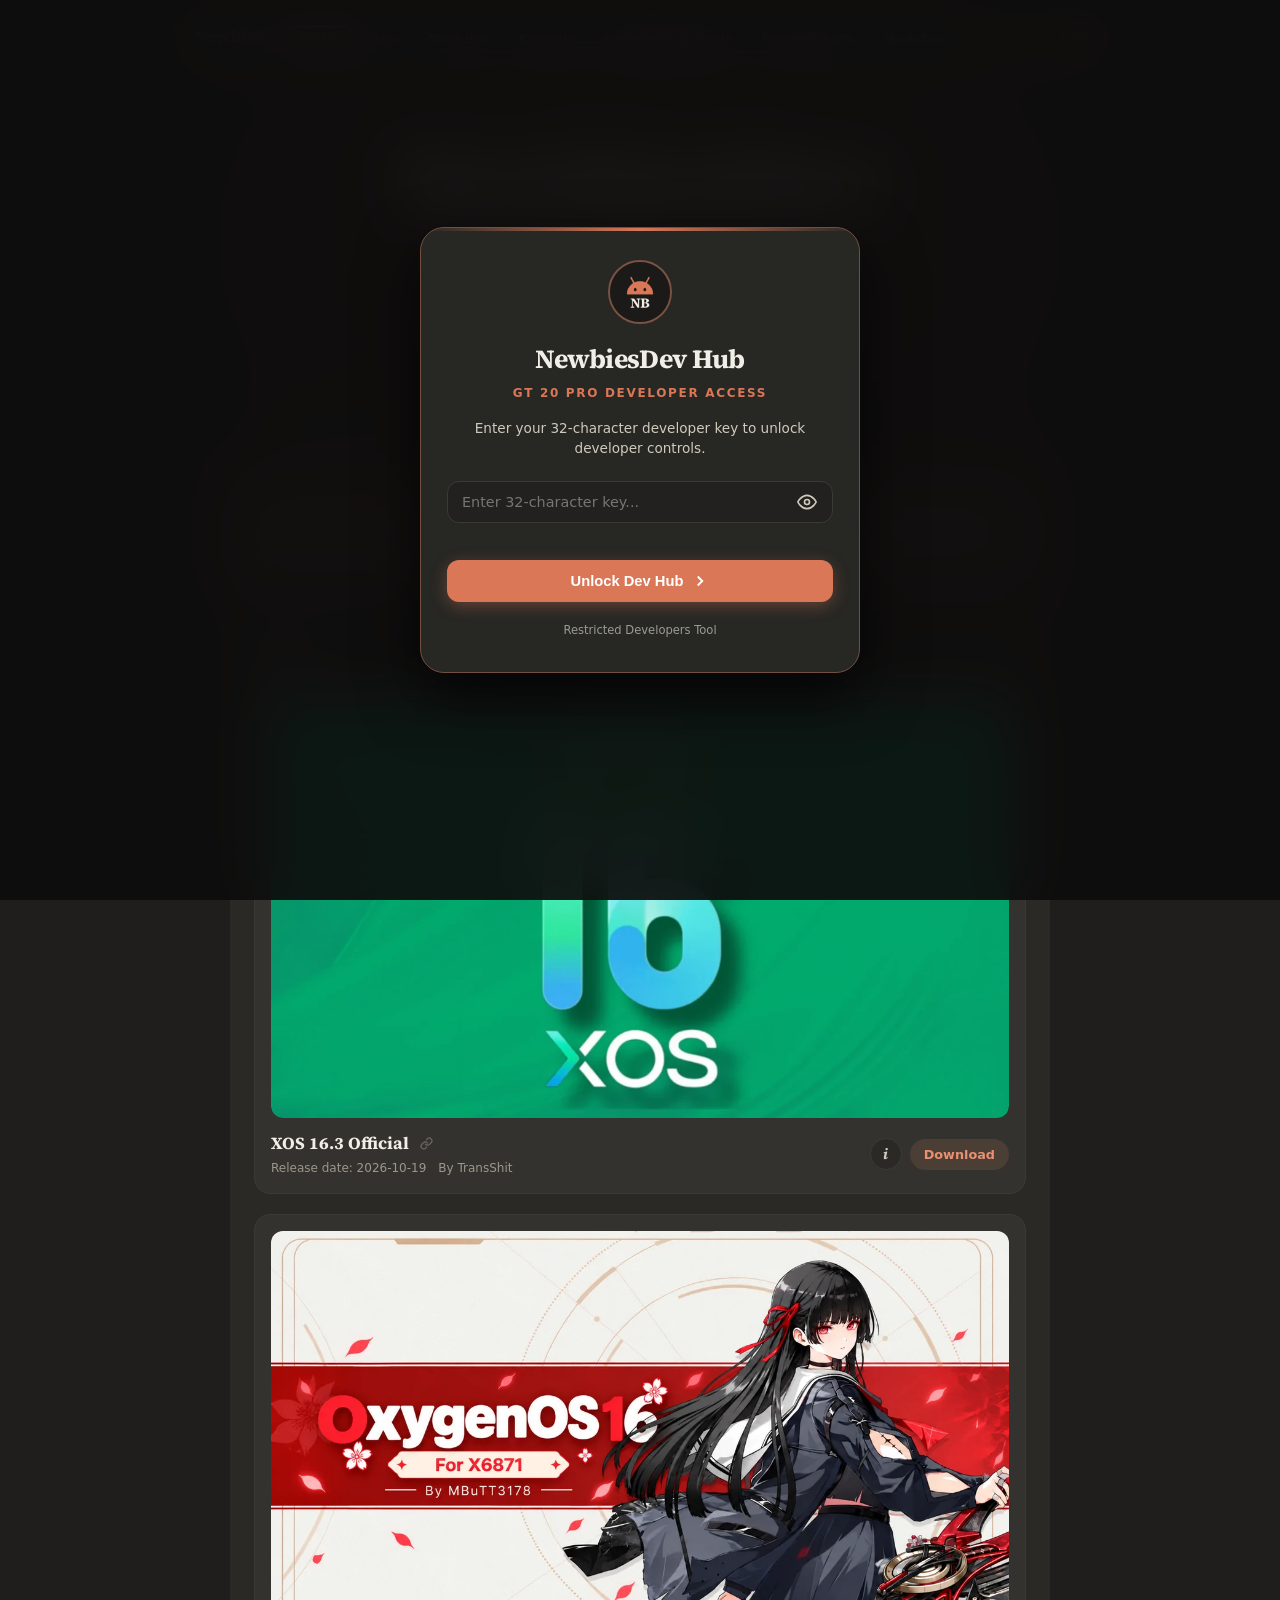
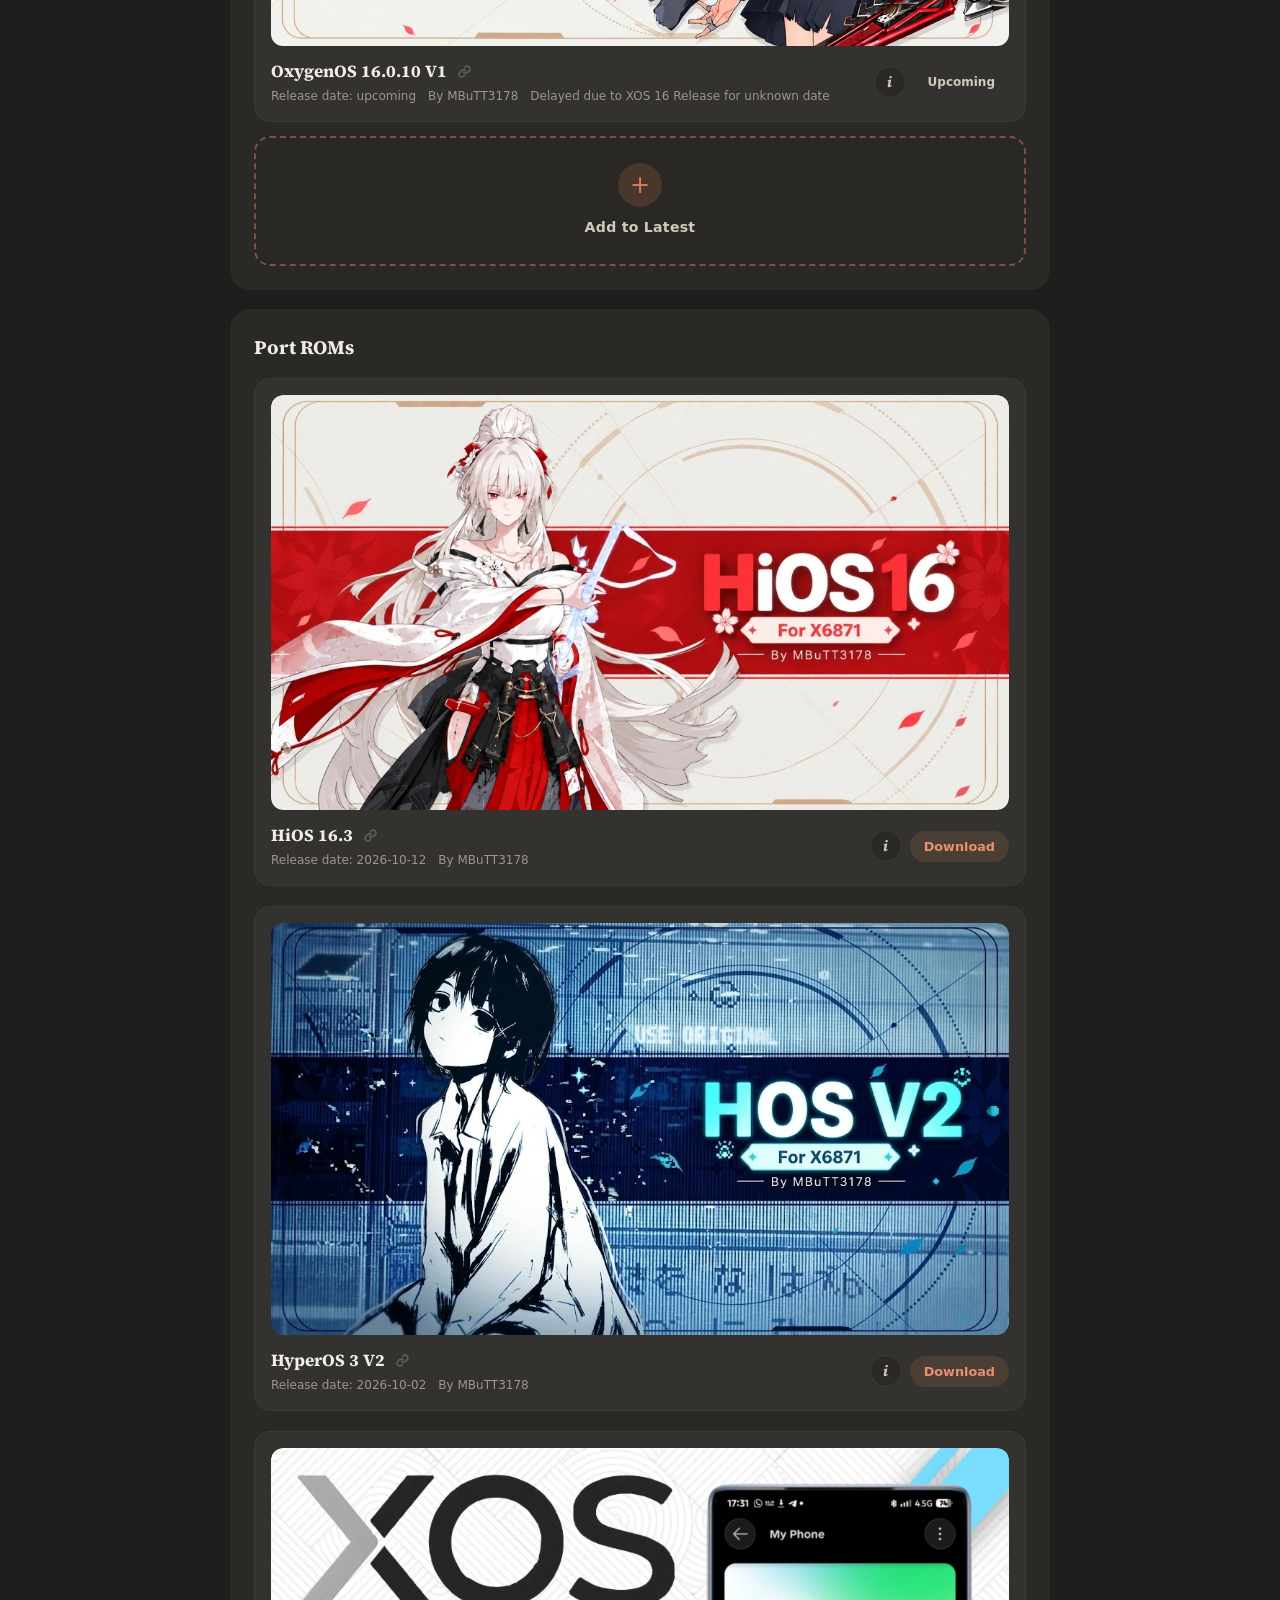
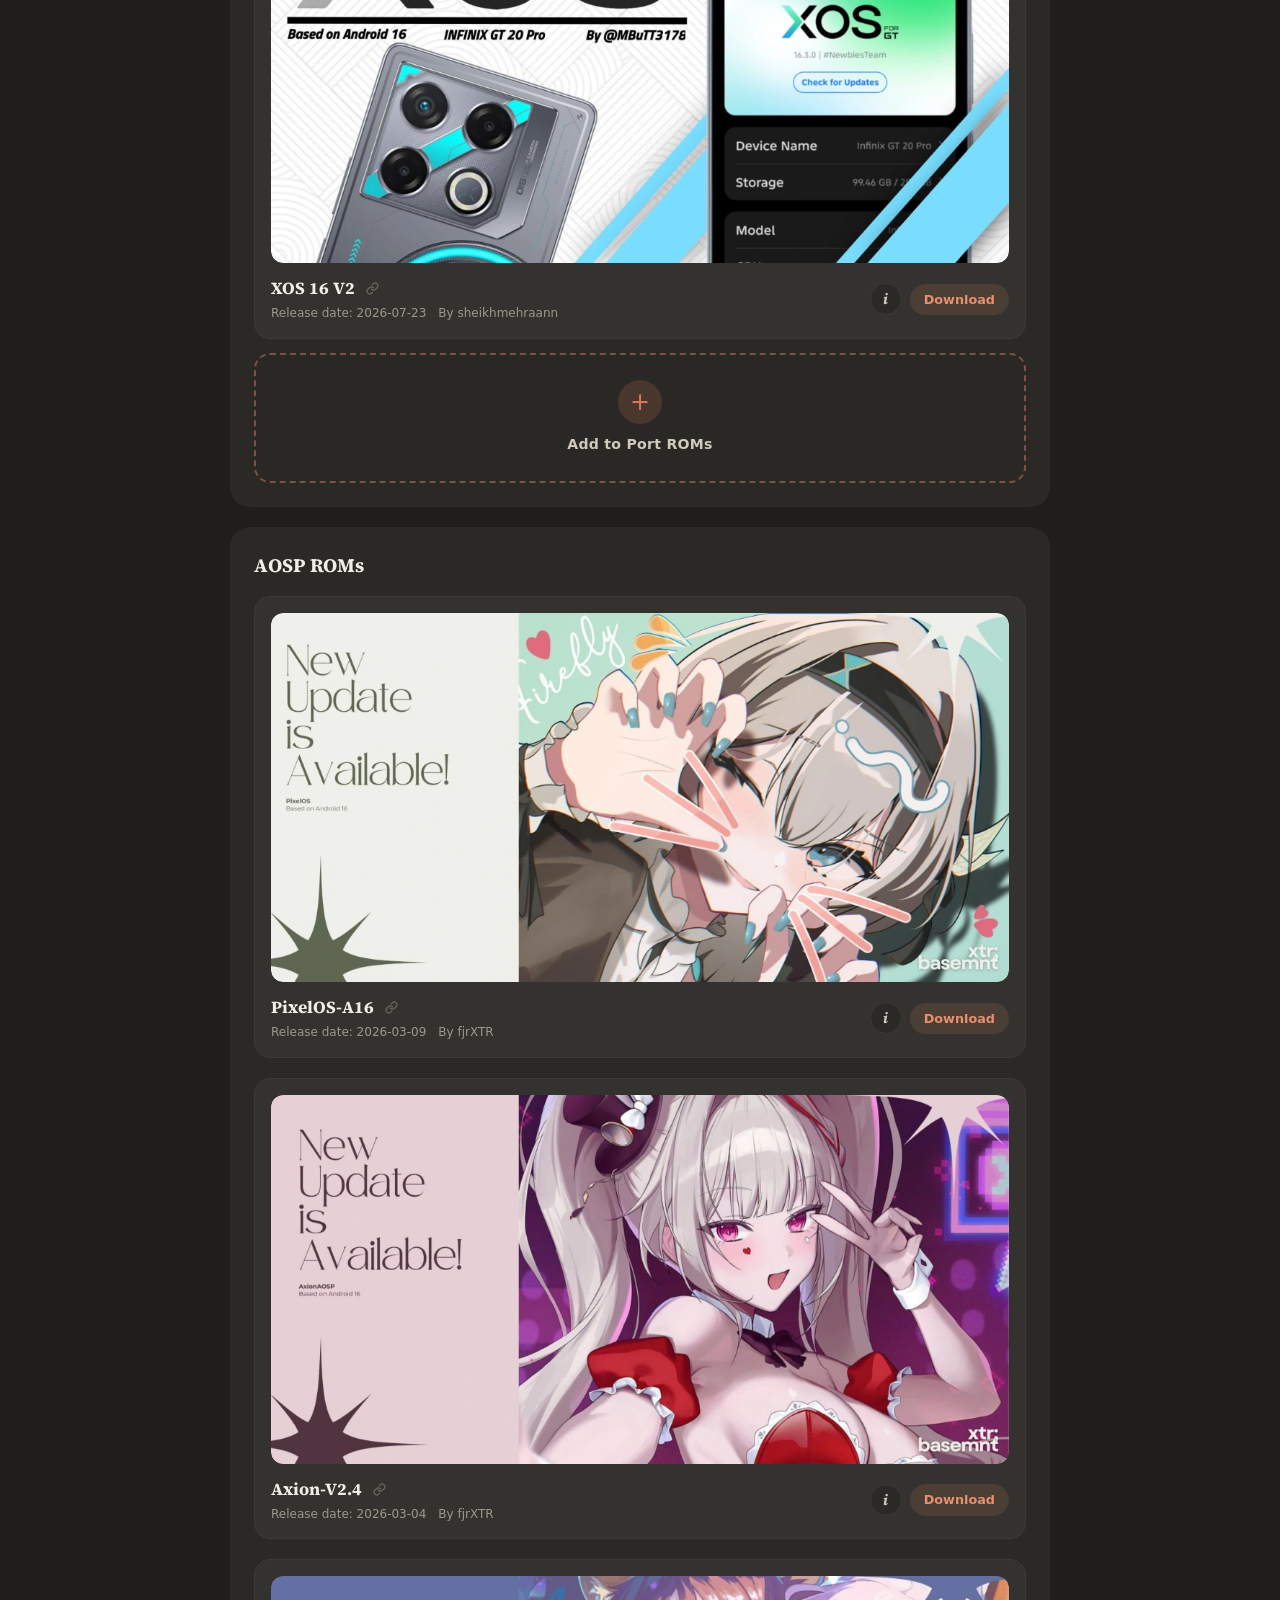
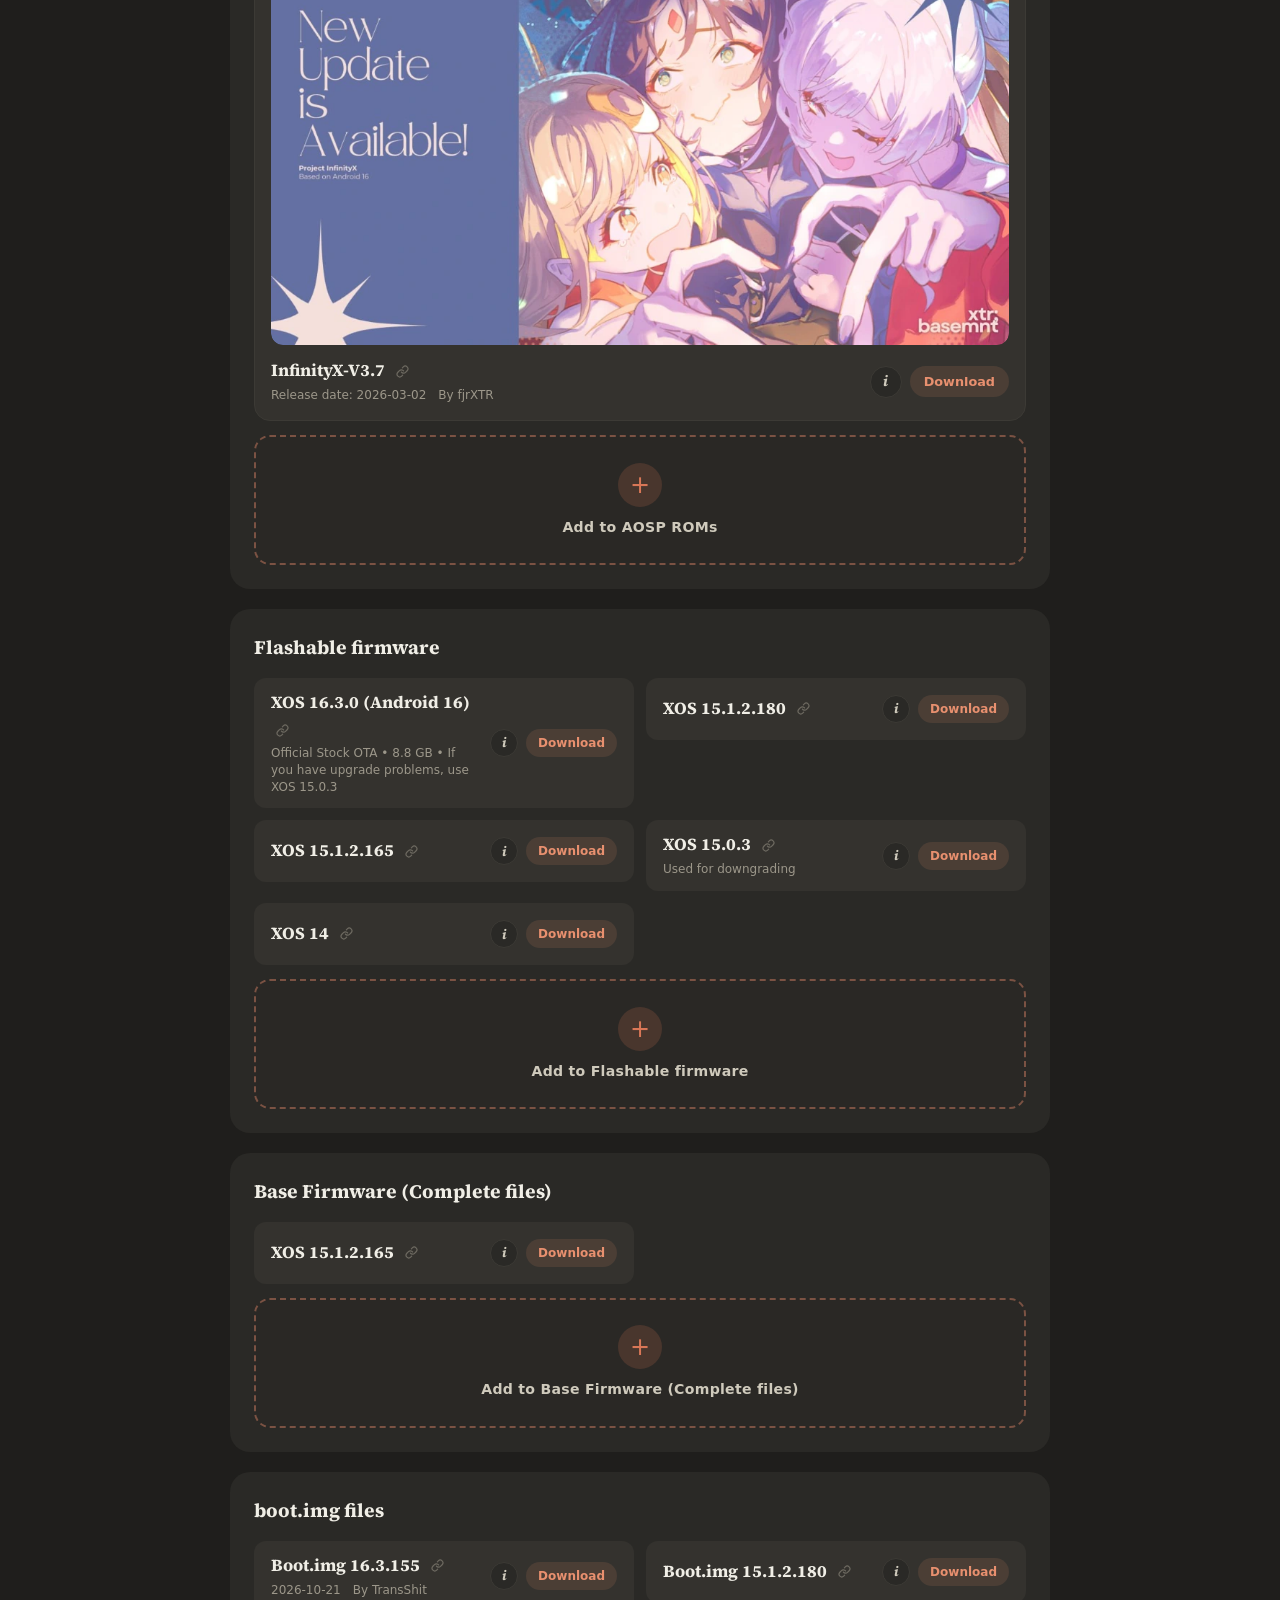
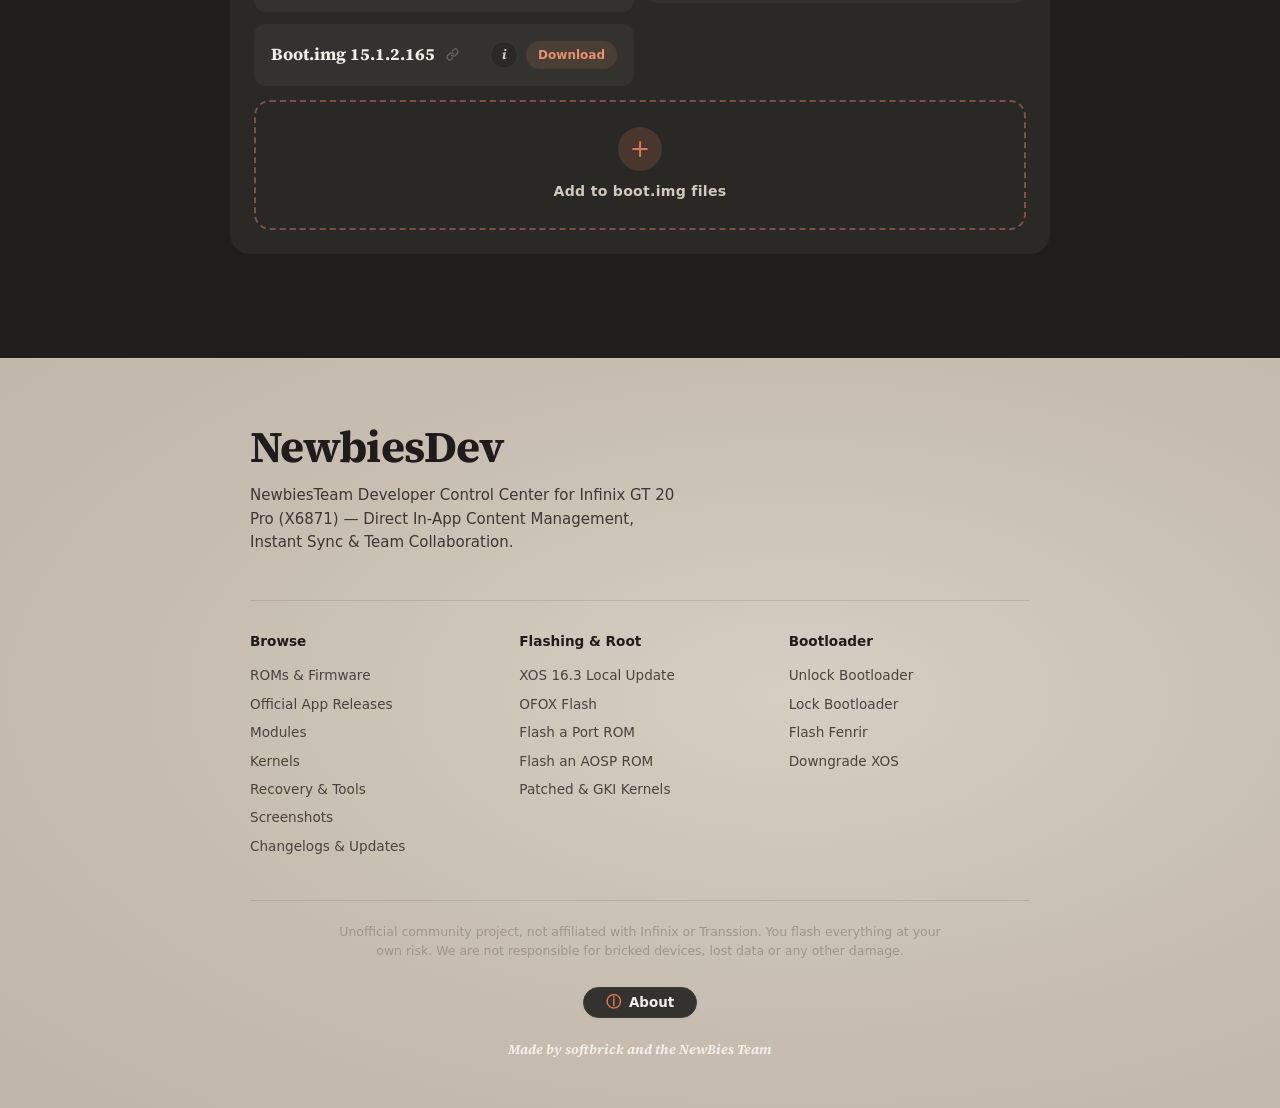
<file: android/app/src/main/assets/index.html>
<!doctype html>
<html lang="en" data-theme="dark" data-scheme="dark">
<head>
<meta charset="utf-8">
<meta name="viewport" content="width=device-width, initial-scale=1, viewport-fit=cover">
<title>NewbiesDev · GT 20 Pro Hub</title>
<meta name="description" content="NewbiesTeam Developer Control Center for the Infinix GT 20 Pro (X6871).">
<meta name="theme-color" id="meta-theme" content="#1f1e1c">
<meta name="color-scheme" content="dark light">
<meta name="mobile-web-app-capable" content="yes">
<meta name="apple-mobile-web-app-capable" content="yes">
<meta name="apple-mobile-web-app-status-bar-style" content="black-translucent">
<meta name="apple-mobile-web-app-title" content="NewbiesDev">
<link rel="manifest" href="manifest.json">
<script src="theme.js?v=20"></script>
<link rel="preload" href="assets/fonts/source-serif-4-latin-400-normal.woff2" as="font" type="font/woff2" crossorigin>
<link rel="preload" href="assets/fonts/source-serif-4-latin-700-normal.woff2" as="font" type="font/woff2" crossorigin>
<link rel="icon" type="image/x-icon" href="favicon.ico">
<link rel="icon" type="image/png" href="icons/icon-192.png">
<link rel="apple-touch-icon" href="icons/icon-192.png">
<link rel="stylesheet" href="styles.css?v=1792758236">
<script src="data.js"></script>
</head>
<body>
<div class="page">

  <header class="nav-wrap">
    <nav class="nav" aria-label="Main">
      <a class="logo" id="logo" href="#roms" aria-label="NewbiesDev home">
        <svg class="logo-banner-svg" xmlns="http://www.w3.org/2000/svg" viewBox="42 46 256 99" role="img" aria-label="Newbies Team"><g id="letters" fill="currentColor"><path id="letter-N" d="M45.22 104V99.97L51.67 99.54H54.02L61.46 99.97V104ZM50.49 104V65.19H54.08L54.89 85.34V104ZM71.75 67.23V63.27H88V67.23L81.74 67.73H79.44ZM75.91 104.12 54.27 70.95H52.72L51.11 67.48L45.71 67.3V63.27H60.78L79.13 91.41L79.01 91.6L78.39 79.88V63.27H82.79V104.12Z"/><path id="letter-e" d="M107.33 104.93Q102.37 104.93 98.65 103.04Q94.93 101.15 92.86 97.55Q90.78 93.96 90.78 88.81Q90.78 83.66 92.86 79.94Q94.93 76.22 98.59 74.18Q102.25 72.13 106.84 72.13Q111.12 72.13 114.19 73.81Q117.25 75.48 118.93 78.43Q120.6 81.37 120.6 85.34Q120.6 86.58 120.51 87.48Q120.42 88.38 120.23 89.31H97.29V85.96H109.32Q110.5 85.34 110.9 84.47Q111.3 83.6 111.3 81.99Q111.3 79.94 110.74 78.55Q110.19 77.15 109.16 76.44Q108.14 75.73 106.84 75.73Q105.16 75.73 103.92 76.84Q102.68 77.96 102.03 80.53Q101.38 83.11 101.38 87.51Q101.38 91.35 102.59 93.89Q103.8 96.44 105.88 97.65Q107.95 98.85 110.56 98.85Q113.16 98.85 114.99 97.99Q116.82 97.12 118.25 95.44L120.85 97.49Q119.49 99.72 117.66 101.4Q115.83 103.07 113.29 104Q110.74 104.93 107.33 104.93Z"/><path id="letter-w" d="M134.54 104.06 123.76 73.06H134.67L141.12 96.44L141.86 90.67L147.63 73.06H154.63L161.64 96.25L162.51 89.93L167.47 73.06H172.61L161.64 104.06H155.13L148 81.12H148.18L147.56 85.96L141.36 104.06ZM122.02 76.53V73.06H139.57V76.53L132.81 77.46H128.22ZM142.67 76.53V73.06H159.41V76.53L153.7 77.34H149.3ZM162.63 76.53V73.06H174.6V76.53L169.45 77.4H167.96Z"/><path id="letter-b" d="M176.14 104V100.59L179.86 99.72Q179.92 98.23 179.92 96.68Q179.92 95.13 179.92 93.58Q179.92 92.03 179.92 90.67V65.62L175.77 64.75V61.72L187.98 59.3L190.21 59.61L190.09 68.1L189.84 78.27L190.21 78.7V98.54L189.96 98.67L188.66 104.68ZM199.26 104.93Q196.78 104.93 195.05 104.16Q193.31 103.38 192.07 101.98Q190.83 100.59 189.84 98.73H187.24L187.55 94.45Q189.41 96.62 191.08 97.8Q192.75 98.98 194.86 98.98Q196.85 98.98 198.27 97.89Q199.7 96.81 200.5 94.51Q201.31 92.22 201.31 88.62Q201.31 83.23 199.57 80.84Q197.84 78.46 194.92 78.46Q193.5 78.46 192.17 79.14Q190.83 79.82 189.62 80.87Q188.41 81.93 187.3 83.04L187.05 78.27H190.21Q191.39 76.22 192.75 74.89Q194.12 73.56 195.85 72.84Q197.59 72.13 199.82 72.13Q203.29 72.13 206.05 74.02Q208.81 75.91 210.42 79.54Q212.04 83.17 212.04 88.44Q212.04 93.58 210.33 97.3Q208.63 101.02 205.71 102.98Q202.8 104.93 199.26 104.93Z"/><path id="letter-i" d="M215.13 104V100.34L221.39 99.72H226.41L232.86 100.34V104ZM218.79 104Q218.85 102.14 218.85 99.85Q218.85 97.55 218.88 95.13Q218.91 92.72 218.91 90.67V87.45Q218.91 85.28 218.88 83.51Q218.85 81.74 218.79 79.88L214.69 79.63V76.35L226.97 72.63L229.26 72.94L229.2 81.62V90.67Q229.2 92.72 229.2 95.13Q229.2 97.55 229.23 99.85Q229.26 102.14 229.26 104Z"/><path id="letter-e" d="M252.13 104.93Q247.17 104.93 243.45 103.04Q239.73 101.15 237.66 97.55Q235.58 93.96 235.58 88.81Q235.58 83.66 237.66 79.94Q239.73 76.22 243.39 74.18Q247.05 72.13 251.64 72.13Q255.92 72.13 258.98 73.81Q262.05 75.48 263.73 78.43Q265.4 81.37 265.4 85.34Q265.4 86.58 265.31 87.48Q265.22 88.38 265.03 89.31H242.09V85.96H254.12Q255.3 85.34 255.7 84.47Q256.1 83.6 256.1 81.99Q256.1 79.94 255.54 78.55Q254.99 77.15 253.96 76.44Q252.94 75.73 251.64 75.73Q249.96 75.73 248.72 76.84Q247.48 77.96 246.83 80.53Q246.18 83.11 246.18 87.51Q246.18 91.35 247.39 93.89Q248.6 96.44 250.68 97.65Q252.75 98.85 255.36 98.85Q257.96 98.85 259.79 97.99Q261.62 97.12 263.05 95.44L265.65 97.49Q264.29 99.72 262.46 101.4Q260.63 103.07 258.09 104Q255.54 104.93 252.13 104.93Z"/><path id="letter-s" d="M280.03 104.93Q276.68 104.93 273.76 104.22Q270.85 103.5 268.68 102.45L268.87 94.82H274.01L275.25 102.51L272.15 102.64V99.47Q273.83 100.28 275.72 100.78Q277.61 101.27 279.84 101.27Q281.76 101.27 283.03 100.78Q284.3 100.28 284.89 99.41Q285.48 98.54 285.48 97.37Q285.48 95.82 284.27 94.82Q283.06 93.83 279.96 92.9L277.55 92.22Q274.94 91.35 272.96 90.11Q270.97 88.87 269.86 86.98Q268.74 85.09 268.74 82.49Q268.74 79.45 270.35 77.12Q271.97 74.8 275.04 73.47Q278.1 72.13 282.38 72.13Q285.23 72.13 287.81 72.78Q290.38 73.43 292.74 74.49L292.24 81.43H287.09L285.85 74.05H288.77V77.28Q287.28 76.53 285.79 76.19Q284.3 75.85 282.44 75.85Q280.03 75.85 278.75 76.78Q277.48 77.71 277.48 79.39Q277.48 80.81 278.63 81.74Q279.78 82.67 282.94 83.66L285.23 84.28Q288.21 85.21 290.29 86.55Q292.36 87.88 293.45 89.77Q294.53 91.66 294.53 94.33Q294.53 97.61 292.77 100Q291 102.39 287.75 103.66Q284.49 104.93 280.03 104.93Z"/></g><g id="head" transform="translate(223.78 65.55)"><path id="dome" d="M-11 0A11 11 0 0 1 11 0Z" fill="#d97757"/><circle id="eye-left" cx="-4" cy="-4" r="1.7" fill="var(--bg, #1b1a18)"/><circle id="eye-right" cx="4" cy="-4" r="1.7" fill="var(--bg, #1b1a18)"/><line id="antenna-left" x1="-6" y1="-8" x2="-10" y2="-15" stroke="#d97757" stroke-width="2" stroke-linecap="round"/><line id="antenna-right" x1="6" y1="-8" x2="10" y2="-15" stroke="#d97757" stroke-width="2" stroke-linecap="round"/></g><g id="team" fill="currentColor"><path id="team-T" d="M140.44 131.34V142H139.05V131.34ZM143.87 131.34V132.49H135.63V131.34Z"/><path id="team-E" d="M162.22 140.85V142H156.58V140.85ZM156.86 131.34V142H155.45V131.34ZM161.48 135.92V137.07H156.58V135.92ZM162.15 131.34V132.49H156.58V131.34Z"/><path id="team-A" d="M177.92 132.28 174.39 142H172.95L177.01 131.34H177.94ZM180.88 142 177.34 132.28 177.32 131.34H178.25L182.33 142ZM180.7 138.05V139.21H174.71V138.05Z"/><path id="team-M" d="M194.21 131.34H195.58L199.07 140.03L202.56 131.34H203.93L199.6 142H198.53ZM193.76 131.34H194.97L195.17 137.84V142H193.76ZM203.16 131.34H204.37V142H202.97V137.84Z"/></g><line id="dash-left" x1="84" y1="136" x2="124" y2="136" stroke="#d97757" stroke-width="3" stroke-linecap="round"/><line id="dash-right" x1="216" y1="136" x2="256" y2="136" stroke="#d97757" stroke-width="3" stroke-linecap="round"/></svg>
      </a>
      <div class="tabs" id="tabs" role="navigation" aria-label="Categories"></div>
      <div class="nav-right">
        <button class="theme" id="theme" type="button" aria-label="Switch theme" title="Switch theme">
          <svg class="icon-sun" viewBox="0 0 24 24" width="16" height="16" fill="none" stroke="currentColor" stroke-width="2" stroke-linecap="round" aria-hidden="true"><circle cx="12" cy="12" r="4"/><path d="M12 2v2M12 20v2M2 12h2M20 12h2M4.9 4.9l1.4 1.4M17.7 17.7l1.4 1.4M4.9 19.1l1.4-1.4M17.7 6.3l1.4-1.4"/></svg>
          <svg class="icon-moon" viewBox="0 0 24 24" width="16" height="16" fill="none" stroke="currentColor" stroke-width="2" stroke-linecap="round" stroke-linejoin="round" aria-hidden="true"><path d="M21 12.8A9 9 0 1 1 11.2 3a7 7 0 0 0 9.8 9.8z"/></svg>
        </button>

        <!-- Developer Corner PFP Avatar Button -->
        <div class="dev-pfp-wrapper">
          <button class="dev-pfp-btn" id="dev-pfp-btn" type="button" aria-label="Developer Profile & Roster" title="Developer Profile & Roster">
            <img id="dev-pfp-img" src="icons/icon-192.png" alt="Profile">
            <span id="dev-pfp-dot" class="dev-pfp-dot is-online"></span>
          </button>

          <!-- Glassmorphism Live Popover -->
          <div class="dev-pfp-popover" id="dev-pfp-popover" hidden>
            <div class="popover-header">
              <div class="popover-avatar-wrap">
                <img id="popover-avatar-img" src="icons/icon-192.png" alt="Avatar">
                <label class="popover-avatar-edit-label" title="Change Avatar">
                  <input type="file" id="change-avatar-input" accept="image/*" style="display:none;">
                  <svg viewBox="0 0 24 24" width="14" height="14" fill="none" stroke="currentColor" stroke-width="2.2"><path d="M23 19a2 2 0 0 1-2 2H3a2 2 0 0 1-2-2V8a2 2 0 0 1 2-2h4l2-3h6l2 3h4a2 2 0 0 1 2 2z"/><circle cx="12" cy="13" r="4"/></svg>
                </label>
              </div>
              <div class="popover-user-info">
                <div class="popover-handle-row">
                  <span class="popover-handle" id="dev-pfp-handle">Developer</span>
                  <span class="popover-role-badge" id="dev-pfp-role">TEAM</span>
                </div>
                <div class="popover-status-row">
                  <span class="popover-status-text" id="dev-status-text">🟢 Online · Key Verified</span>
                </div>
                <div class="popover-sync-time" id="dev-last-synced">Last synced: Just now</div>
              </div>
            </div>

            <div class="popover-actions">
              <button type="button" class="popover-btn" id="popover-sync-btn">
                <span>🔄 Sync Live Server</span>
              </button>
              <button type="button" class="popover-btn" id="popover-handle-btn">
                <span>✎ Handle</span>
              </button>
              <button type="button" class="popover-btn popover-btn-danger" id="popover-logout-btn" title="Lock & Switch Key">
                <span>🔒 Logout</span>
              </button>
            </div>

            <div class="popover-section-title">Team Roster</div>
            <div class="popover-roster-list" id="popover-roster-list">
              <!-- Loaded from auth-manifest.json -->
            </div>
          </div>
        </div>
      </div>
    </nav>
  </header>

  <section class="hero" id="hero">
    <h1>NewbiesDev</h1>
    <p class="device">GT 20 Pro · Developer Edition</p>
    <p class="tagline">Manage ROMs, kernels, tools, changelogs and screenshots directly</p>
  </section>

  <div class="search" id="searchbox" role="search">
    <svg class="search-icon" viewBox="0 0 24 24" width="16" height="16" fill="none" stroke="currentColor" stroke-width="2" stroke-linecap="round" aria-hidden="true"><circle cx="11" cy="11" r="7"/><path d="M20 20l-3.5-3.5"/></svg>
    <input id="search" type="search" placeholder="Search ROMs, modules, kernels, tools, updates, guides..." aria-label="Search all tabs" autocomplete="off" spellcheck="false" enterkeyhint="search">
    <kbd class="search-kbd" id="search-kbd" aria-hidden="true" title="Press / to search">/</kbd>
    <button class="search-clear" id="search-clear" type="button" aria-label="Clear search" hidden>
      <svg viewBox="0 0 24 24" width="14" height="14" fill="none" stroke="currentColor" stroke-width="2.2" stroke-linecap="round" aria-hidden="true"><path d="M18 6L6 18M6 6l12 12"/></svg>
    </button>
  </div>

  <main id="view"></main>
</div>

<footer class="footer" aria-label="Site footer">
  <div class="footer-inner">
    <div class="footer-top">
      <h2 class="footer-brand">NewbiesDev</h2>
      <p class="footer-desc">NewbiesTeam Developer Control Center for Infinix GT 20 Pro (X6871) — Direct In-App Content Management, Instant Sync & Team Collaboration.</p>
    </div>

    <div class="footer-cols">
      <div class="footer-col">
        <h3>Browse</h3>
        <a href="#roms">ROMs &amp; Firmware</a>
        <a href="#app">Official App Releases</a>
        <a href="#modules">Modules</a>
        <a href="#kernels">Kernels</a>
        <a href="#recovery">Recovery &amp; Tools</a>
        <a href="#screenshots">Screenshots</a>
        <a href="#updates">Changelogs &amp; Updates</a>
      </div>
      <div class="footer-col">
        <h3>Flashing &amp; Root</h3>
        <a href="#guides/xos16-local-update">XOS 16.3 Local Update</a>
        <a href="#guides/ofox-flash">OFOX Flash</a>
        <a href="#guides/flash-port-rom">Flash a Port ROM</a>
        <a href="#guides/flash-aosp-rom">Flash an AOSP ROM</a>
        <a href="#guides/patched-and-gki-kernels">Patched &amp; GKI Kernels</a>
      </div>
      <div class="footer-col">
        <h3>Bootloader</h3>
        <a href="#guides/unlock-bootloader">Unlock Bootloader</a>
        <a href="#guides/lock-bootloader">Lock Bootloader</a>
        <a href="#guides/flash-fenrir">Flash Fenrir</a>
        <a href="#guides/downgrade-xos">Downgrade XOS</a>
      </div>
    </div>

    <div class="footer-bottom">
      <p class="legal" id="legal"></p>
      <div class="footer-app-ver" id="footer-app-ver">NewbiesDev v3.1.0</div>
      <p class="signoff">Made by <span id="credit">softbrick</span> and the NewBies Team</p>
    </div>
  </div>
</footer>

<!-- ================= 1. KEY GATEKEEPER OVERLAY SCREEN ================= -->
<section id="gatekeeper-screen" class="dev-gatekeeper-overlay active">
  <div class="gatekeeper-card">
    <div class="logo-circle">
      <img src="icons/icon-192.png" alt="NewbiesDev Logo">
    </div>
    <h1 class="glow-title">NewbiesDev Hub</h1>
    <p class="subtitle">GT 20 PRO DEVELOPER ACCESS</p>
    <p class="gatekeeper-hint">Enter your 32-character developer key to unlock developer controls.</p>

    <form id="key-form" autocomplete="off" onsubmit="return false;">
      <div class="input-group">
        <input type="password" id="dev-key-input" placeholder="Enter 32-character key..." maxlength="64" spellcheck="false" required>
        <button type="button" id="toggle-key-visibility" class="icon-btn" title="Show/Hide Key">
          <svg id="eye-icon" viewBox="0 0 24 24" width="20" height="20" fill="none" stroke="currentColor" stroke-width="2">
            <path d="M1 12s4-8 11-8 11 8 11 8-4 8-11 8-11-8-11-8z"></path>
            <circle cx="12" cy="12" r="3"></circle>
          </svg>
        </button>
      </div>
      <div id="key-error" class="error-msg"></div>
      <button type="submit" id="unlock-btn" class="btn-primary">
        <span>Unlock Dev Hub</span>
        <svg viewBox="0 0 24 24" width="18" height="18" fill="none" stroke="currentColor" stroke-width="2.5"><polyline points="9 18 15 12 9 6"></polyline></svg>
      </button>
    </form>
    <div class="gatekeeper-footer">Restricted Developers Tool</div>
  </div>
</section>

<!-- ================= 2. PROFILE SETUP OVERLAY SCREEN ================= -->
<section id="profile-setup-screen" class="dev-gatekeeper-overlay">
  <div class="gatekeeper-card">
    <div class="subtitle" style="margin-bottom:6px;">PROFILE ONBOARDING</div>
    <h1 class="glow-title">Developer Identity</h1>
    <p class="gatekeeper-hint">Set your developer handle and profile photo. This identity will appear on your uploads and live team roster.</p>

    <form id="profile-setup-form" autocomplete="off" onsubmit="return false;">
      <div class="avatar-setup-wrapper">
        <div class="avatar-circle-preview" id="setup-avatar-trigger" title="Tap to choose photo">
          <img id="setup-avatar-preview" src="icons/icon-192.png" alt="Profile">
          <div class="avatar-camera-overlay">
            <svg viewBox="0 0 24 24" width="22" height="22" fill="none" stroke="currentColor" stroke-width="2"><path d="M23 19a2 2 0 0 1-2 2H3a2 2 0 0 1-2-2V8a2 2 0 0 1 2-2h4l2-3h6l2 3h4a2 2 0 0 1 2 2z"></path><circle cx="12" cy="13" r="4"></circle></svg>
          </div>
        </div>
        <input type="file" id="setup-photo-input" accept="image/*" style="display:none;">
        <button type="button" id="setup-choose-photo-btn" class="photo-select-btn">Choose Photo</button>
      </div>

      <div class="input-field-group">
        <label class="field-label" for="setup-name-input">Developer Handle / Name</label>
        <input type="text" id="setup-name-input" placeholder="e.g. Softbrick, MBuTT3178" maxlength="28" required>
      </div>

      <div id="setup-error" class="error-msg"></div>

      <button type="submit" id="setup-submit-btn" class="btn-primary">
        <span>Complete Setup &amp; Enter Hub</span>
        <svg viewBox="0 0 24 24" width="18" height="18" fill="none" stroke="currentColor" stroke-width="2.5"><polyline points="9 18 15 12 9 6"></polyline></svg>
      </button>
    </form>
    <div class="gatekeeper-footer">NewbiesTeam Core Access</div>
  </div>
</section>

<!-- ================= 3. CONTEXT-AWARE PUBLISH / EDIT MODAL ================= -->
<div id="publish-modal" class="dev-modal-overlay">
  <div class="dev-modal-card">
    <div class="dev-modal-header">
      <h2 class="dev-modal-title" id="publish-modal-title">Publish Item</h2>
      <button type="button" class="dev-modal-close" id="publish-modal-close" aria-label="Close modal">✕</button>
    </div>
    <form id="publish-form" autocomplete="off" onsubmit="return false;">
      <div class="dev-modal-body">
        <input type="hidden" id="form-action" value="add">
        <input type="hidden" id="form-tab" value="roms">
        <input type="hidden" id="form-category" value="Latest">
        <input type="hidden" id="form-edit-id" value="">
        <input type="hidden" id="form-orig-name" value="">

        <!-- Basic fields row -->
        <div class="input-field-group" id="group-title-row">
          <label class="field-label" id="field-label-name">Title / Name</label>
          <input type="text" id="form-name" placeholder="Name..." required>
        </div>

        <div class="dev-form-row" id="row-meta">
          <div class="input-field-group">
            <label class="field-label" id="field-label-by">Developer / Maintainer</label>
            <input type="text" id="form-by" placeholder="Author name" required>
          </div>
          <div class="input-field-group" id="field-date-wrap">
            <label class="field-label">Release Date</label>
            <input type="text" id="form-date" placeholder="YYYY-MM-DD">
          </div>
        </div>

        <div class="dev-form-row" id="row-urls">
          <div class="input-field-group">
            <label class="field-label">Primary Download URL</label>
            <input type="url" id="form-url" placeholder="https://...">
          </div>
          <div class="input-field-group" id="field-size-wrap">
            <label class="field-label">File Size</label>
            <input type="text" id="form-size" placeholder="e.g. 2.4 GB">
          </div>
        </div>

        <div class="input-field-group" id="field-note-wrap">
          <label class="field-label">Description / Note</label>
          <input type="text" id="form-note" placeholder="Brief note or summary...">
        </div>

        <!-- ROM-Specific Details -->
        <div id="rom-extra-fields" style="display:none; flex-direction:column; gap:12px;">
          <div class="input-field-group">
            <label class="field-label">Ported From / Base</label>
            <input type="text" id="form-base" placeholder="e.g. Tecno Camon 30 Premier (CL9)">
          </div>
          <div class="input-field-group">
            <label class="field-label">Changelogs (one line per bullet)</label>
            <textarea id="form-changelogs" rows="3" placeholder="Feature 1&#10;Feature 2&#10;Feature 3"></textarea>
          </div>
          <div class="input-field-group">
            <label class="field-label">What is Fixed (one line per bullet)</label>
            <textarea id="form-fixed" rows="2" placeholder="FOD working&#10;Audio fixed"></textarea>
          </div>
          <div class="input-field-group">
            <label class="field-label">Known Bugs (one line per bullet)</label>
            <textarea id="form-bugs" rows="2" placeholder="NFC broken"></textarea>
          </div>
          <div class="input-field-group">
            <label class="field-label">Linked Guide Slug (optional)</label>
            <input type="text" id="form-guide-slug" placeholder="e.g. flash-port-rom or xos16-local-update">
          </div>
        </div>

        <!-- Banner image upload with auto-compression -->
        <div class="input-field-group" id="field-banner-wrap">
          <label class="field-label">Banner Image (Auto-compressed to WebP)</label>
          <input type="file" id="form-image-input" accept="image/*">
          <div id="image-compression-preview" style="font-size:0.75rem; color:var(--accent); margin-top:4px;"></div>
        </div>

        <!-- Screenshot Batch Upload fields -->
        <div id="screenshot-extra-fields" style="display:none; flex-direction:column; gap:12px;">
          <div class="input-field-group">
            <label class="field-label">Target ROM</label>
            <select id="form-ss-rom-select"></select>
          </div>
          <div class="input-field-group">
            <label class="field-label">Select Screenshots (Up to 10 photos, auto-compressed to WebP)</label>
            <input type="file" id="form-ss-photos-input" accept="image/*" multiple>
            <div id="ss-batch-preview-list" style="display:flex; flex-direction:column; gap:6px; margin-top:8px;"></div>
          </div>
        </div>

        <!-- Update / Announcement Extra Fields -->
        <div id="update-extra-fields" style="display:none; flex-direction:column; gap:12px;">
          <div class="input-field-group">
            <label class="field-label">Category Tag</label>
            <input type="text" id="form-update-tag" placeholder="e.g. Official Firmware, New Port, Fix">
          </div>
          <div class="input-field-group">
            <label class="field-label">Update Details / Announcement Body</label>
            <textarea id="form-update-body" rows="4" placeholder="Announcement text..."></textarea>
          </div>
          <div class="dev-form-row">
            <div class="input-field-group">
              <label class="field-label">Action Button Link (Optional)</label>
              <input type="text" id="form-update-url" placeholder="URL or #roms slug">
            </div>
            <div class="input-field-group">
              <label class="field-label">Button Label (Optional)</label>
              <input type="text" id="form-update-link-label" placeholder="e.g. Download Stock OTA">
            </div>
          </div>
        </div>

        <!-- Guide Extra Fields -->
        <div id="guide-extra-fields" style="display:none; flex-direction:column; gap:12px;">
          <div class="input-field-group">
            <label class="field-label">Estimated Read Time</label>
            <input type="text" id="form-guide-read" placeholder="e.g. 3 min read">
          </div>
          <div class="input-field-group">
            <label class="field-label">Introduction / Overview</label>
            <textarea id="form-guide-intro" rows="2" placeholder="Intro paragraph..."></textarea>
          </div>
          <div class="input-field-group">
            <label class="field-label">Safety Warning</label>
            <textarea id="form-guide-warning" rows="2" placeholder="Warning text..."></textarea>
          </div>
          <div class="input-field-group">
            <label class="field-label">Step-by-Step Instructions (one step per line)</label>
            <textarea id="form-guide-steps" rows="6" placeholder="1. Step one&#10;2. Step two&#10;3. Step three"></textarea>
          </div>
        </div>

        <!-- Auto-announcement Checkbox -->
        <div id="auto-announce-wrapper">
          <label class="dev-checkbox-row">
            <input type="checkbox" id="auto-announce-check" checked>
            <span>🔔 Auto-post release announcement to Updates tab (notifies app users)</span>
          </label>
        </div>

        <div id="form-error" class="error-msg"></div>
      </div>

      <div class="dev-modal-footer">
        <button type="button" class="dev-btn-secondary" id="publish-cancel-btn">Cancel</button>
        <button type="submit" class="btn-primary" id="publish-submit-btn" style="width:auto; padding:10px 24px;">
          <span id="publish-submit-text">Publish to Live Hub</span>
        </button>
      </div>
    </form>
  </div>
</div>

<div id="toast" class="toast" role="status" aria-live="polite"></div>

<script src="app.js?v=1792758236"></script>
</body>
</html>
</file>
<file: android/app/src/main/assets/styles.css>
@font-face{font-family:"Source Serif 4";src:url(assets/fonts/source-serif-4-latin-400-normal.woff2) format("woff2");font-weight:400;font-style:normal;font-display:swap}
@font-face{font-family:"Source Serif 4";src:url(assets/fonts/source-serif-4-latin-400-italic.woff2) format("woff2");font-weight:400;font-style:italic;font-display:swap}
@font-face{font-family:"Source Serif 4";src:url(assets/fonts/source-serif-4-latin-700-normal.woff2) format("woff2");font-weight:700;font-style:normal;font-display:swap}
@font-face{font-family:"Source Serif 4";src:url(assets/fonts/source-serif-4-latin-700-italic.woff2) format("woff2");font-weight:700;font-style:italic;font-display:swap}

:root{
  --serif:"Source Serif 4",Georgia,"Times New Roman",serif;
  --sans:system-ui,-apple-system,"Segoe UI",Roboto,sans-serif;
  --accent:#d97757;
  --ease-out:cubic-bezier(0.22,1,0.36,1);
}
:root[data-scheme="dark"],[data-scheme="dark"]{
  color-scheme:dark;
  --bg:#1f1e1c; --nav:#262522; --line:#3c3a35; --ink:#f0eee6; --muted:#9c978a; --sub:#cfcabc;
  --panel:#2a2926; --card:#34322e; --card-hover:#3b3833; --link:#e8906f; --dot:#37352f; --glow:rgba(107,64,48,.55); --ring:#2f2d29;
}
/* Mocha: warm coffee-brown dark with caramel accent */
:root[data-theme="mocha"],[data-theme="mocha"]{
  color-scheme:dark;
  --bg:#1d1712; --nav:#251d15; --line:#3f3226; --ink:#f2ead9; --muted:#a3907c; --sub:#d4c4ab;
  --panel:#241b14; --card:#2d2318; --card-hover:#362a1d; --link:#dfa05e; --dot:#352a1d; --glow:rgba(158,99,44,.5); --ring:#332818;
}
/* Latte: creamy light companion to Mocha */
:root[data-theme="latte"],[data-theme="latte"]{
  color-scheme:light;
  --bg:#f7f2e9; --nav:#fffcf5; --line:#e5dcc7; --ink:#241c10; --muted:#8a7c66; --sub:#695b44;
  --panel:#efe7d3; --card:#fffcf5; --card-hover:#f5eddd; --link:#a96f2e; --dot:#e7dcc6; --glow:rgba(224,183,124,.55); --ring:#ece3cd;
}
/* Midnight: deep navy with ice-blue accent */
:root[data-theme="midnight"],[data-theme="midnight"]{
  color-scheme:dark;
  --bg:#0e1320; --nav:#141a2b; --line:#26314b; --ink:#e7ecf8; --muted:#8a95b0; --sub:#c2cce0;
  --panel:#121a2b; --card:#19223a; --card-hover:#1f2a47; --link:#82b8ff; --dot:#1b2540; --glow:rgba(74,116,220,.42); --ring:#1e2843;
}
/* Forest: deep pine with sage accent */
:root[data-theme="forest"],[data-theme="forest"]{
  color-scheme:dark;
  --bg:#111812; --nav:#171f18; --line:#2b3a2a; --ink:#ebf2e3; --muted:#8ea48a; --sub:#c8d8bf;
  --panel:#152117; --card:#1c2a1c; --card-hover:#243321; --link:#93c077; --dot:#22301e; --glow:rgba(105,165,80,.4); --ring:#253622;
}
/* AMOLED: pure black for OLED panels, ember accent preserved */
:root[data-theme="amoled"],[data-theme="amoled"]{
  color-scheme:dark;
  --bg:#000000; --nav:#0a0a0a; --line:#2a2a28; --ink:#f0eee6; --muted:#8f8a7d; --sub:#cbc7ba;
  --panel:#050505; --card:#0d0d0d; --card-hover:#141412; --link:#e8906f; --dot:#161613; --glow:rgba(107,64,48,.4); --ring:#111110;
}
/* Dracula: purple night with violet accent */
:root[data-theme="dracula"],[data-theme="dracula"]{
  color-scheme:dark;
  --bg:#282a36; --nav:#2f3140; --line:#44475a; --ink:#f8f8f2; --muted:#9299b8; --sub:#cdd2e4;
  --panel:#2b2d3c; --card:#343746; --card-hover:#3b3e4e; --link:#bd93f9; --dot:#3b3d4c; --glow:rgba(189,147,249,.35); --ring:#3c3f51;
}
/* Catppuccin Macchiato: soft slate-mauve */
:root[data-theme="macchiato"],[data-theme="macchiato"]{
  color-scheme:dark;
  --bg:#24273a; --nav:#2a2c42; --line:#414559; --ink:#cad3f5; --muted:#a5adcb; --sub:#b8c0e0;
  --panel:#1e2030; --card:#302f46; --card-hover:#363a4f; --link:#c6a0f6; --dot:#323448; --glow:rgba(198,160,246,.3); --ring:#383b52;
}
/* Everforest: muted forest greens on warm charcoal */
:root[data-theme="everforest"],[data-theme="everforest"]{
  color-scheme:dark;
  --bg:#2d353b; --nav:#343f44; --line:#475252; --ink:#d3c6aa; --muted:#859289; --sub:#c0c8a9;
  --panel:#283430; --card:#3a4348; --card-hover:#445048; --link:#a7c080; --dot:#3a454a; --glow:rgba(167,192,128,.3); --ring:#414b50;
}
/* Ayu Dark: midnight blue with amber accent */
:root[data-theme="ayu"],[data-theme="ayu"]{
  color-scheme:dark;
  --bg:#0b0e14; --nav:#10151d; --line:#232b3a; --ink:#bfbdb6; --muted:#8a9199; --sub:#cccac2;
  --panel:#0d1119; --card:#11151d; --card-hover:#161b24; --link:#ff9940; --dot:#1a2030; --glow:rgba(255,153,64,.25); --ring:#1c2331;
}
/* Cobalt2: deep cobalt blue with electric yellow accent */
:root[data-theme="cobalt"],[data-theme="cobalt"]{
  color-scheme:dark;
  --bg:#122633; --nav:#14303f; --line:#2c4a5c; --ink:#f0f4f8; --muted:#8fa6b3; --sub:#cfe3ee;
  --panel:#102132; --card:#14303e; --card-hover:#1a3a4a; --link:#ffc600; --dot:#1b3341; --glow:rgba(90,180,255,.28); --ring:#1e3a4a;
}
/* Carbonfox: slate-violet night with ice-cyan accent */
:root[data-theme="carbonfox"],[data-theme="carbonfox"]{
  color-scheme:dark;
  --bg:#161726; --nav:#1c1d30; --line:#31334f; --ink:#f2f2f5; --muted:#9799b8; --sub:#b8b9d5;
  --panel:#191a2e; --card:#232340; --card-hover:#2b2b4a; --link:#56c8ff; --dot:#22223c; --glow:rgba(86,200,255,.25); --ring:#262745;
}

/* swww / Niri / Hyprland circular theme reveal (pure CSS, driven by --vt-x/--vt-y/--vt-r set from JS) */
@keyframes swww-grow{
  from{clip-path:circle(0px at var(--vt-x,50%) var(--vt-y,50%))}
  to{clip-path:circle(var(--vt-r,150vmax) at var(--vt-x,50%) var(--vt-y,50%))}
}
::view-transition-group(root){animation:none}
::view-transition-image-pair(root){isolation:auto}
::view-transition-old(root){
  animation:none;
  mix-blend-mode:normal;
  display:block;
}
::view-transition-new(root){
  animation:swww-grow 500ms cubic-bezier(0.4,0,0.2,1) both;
  mix-blend-mode:normal;
  display:block;
}
html.theme-switching *:not(.tab-glass):not(.tab-glass-lens),
html.theme-switching *::before,
html.theme-switching *::after{
  transition:none!important;
}
.theme-ripple *,
.theme-ripple *::before,
.theme-ripple *::after{
  transition:none!important;
  animation:none!important;
}
.theme-ripple{
  position:fixed;inset:0;z-index:9999;pointer-events:none;overflow:hidden;
  background:var(--bg);color:var(--ink);will-change:clip-path;contain:strict;
}
.theme-ripple-inner{
  position:absolute;left:0;right:0;top:0;will-change:transform;
}

*{box-sizing:border-box}
[hidden]{display:none!important}
html{
  -webkit-text-size-adjust:100%;
  scroll-behavior:smooth;
  -webkit-tap-highlight-color:transparent;
}
body{
  margin:0;
  background:var(--bg);
  color:var(--ink);
  font:16px/1.5 var(--sans);
  -webkit-font-smoothing:antialiased;
  -moz-osx-font-smoothing:grayscale;
  text-rendering:optimizeLegibility;
}
a,button,input{touch-action:manipulation}
a{color:inherit}
:focus-visible{outline:2px solid var(--accent);outline-offset:2px}

.page{
  position:relative;
  min-height:100vh;
  min-height:100dvh;
  padding:max(14px,env(safe-area-inset-top)) max(18px,env(safe-area-inset-right)) max(36px,env(safe-area-inset-bottom)) max(18px,env(safe-area-inset-left));
}
.page::before{
  content:"";position:absolute;left:0;right:0;top:0;height:620px;pointer-events:none;
  background:radial-gradient(circle at 2px 2px,var(--dot) 1px,transparent 1.5px) 0 0/16px 16px;
  -webkit-mask-image:linear-gradient(#000,transparent);mask-image:linear-gradient(#000,transparent);
  contain:strict;transform:translateZ(0);
}
.page::after{
  content:"";position:absolute;left:0;right:0;top:-120px;width:100%;max-width:980px;height:720px;
  margin:0 auto;pointer-events:none;
  background:radial-gradient(closest-side,var(--glow),transparent);
  contain:strict;
}
.page>*{position:relative;z-index:1}

/* nav */
.nav-wrap{position:sticky;top:max(10px,env(safe-area-inset-top));z-index:20}
.nav{
  display:flex;align-items:center;gap:10px;max-width:940px;margin:0 auto;padding:6px 10px 6px 18px;
  background:color-mix(in srgb,var(--nav) 88%,transparent);border:1px solid var(--line);border-radius:999px;
  -webkit-backdrop-filter:blur(18px) saturate(125%);backdrop-filter:blur(18px) saturate(125%);
  box-shadow:0 8px 28px -12px rgba(0,0,0,.35);
}
:root[data-scheme="light"] .nav,[data-scheme="light"] .nav{
  background:color-mix(in srgb,var(--nav) 92%,transparent);
  -webkit-backdrop-filter:blur(18px) saturate(115%);backdrop-filter:blur(18px) saturate(115%);
  box-shadow:0 8px 24px -12px rgba(31,29,25,.14);
}
.logo{
  display:inline-flex;align-items:center;flex:none;text-decoration:none;padding:2px 4px;
  color:var(--ink);cursor:pointer;-webkit-tap-highlight-color:transparent;user-select:none;
}
.logo-banner-svg{
  display:block;height:28px;width:auto;max-width:86px;overflow:visible;
  transition:transform .18s var(--ease-out);
}
.logo:active .logo-banner-svg{
  transform:scale(0.95);
}
@media (max-width:600px){
  .logo-banner-svg{height:24px;max-width:74px}
}
/* Banner logo interactive sway & blink when pressed (:active or .animating from tap/click) */
.logo #antenna-left,
.logo #antenna-right,
.logo #eye-left,
.logo #eye-right{
  transform-box:fill-box;
}
.logo:active #eye-left,
.logo:active #eye-right,
.logo.animating #eye-left,
.logo.animating #eye-right{
  transform-origin:center;
  animation:banner-blink 1.8s ease-in-out infinite;
}
.logo:active #antenna-left,
.logo.animating #antenna-left{
  transform-origin:100% 100%;
  animation:banner-sway-left 1.4s ease-in-out infinite;
}
.logo:active #antenna-right,
.logo.animating #antenna-right{
  transform-origin:0% 100%;
  animation:banner-sway-right 1.4s ease-in-out infinite;
}
@keyframes banner-blink{
  0%,82%,100%{transform:scaleY(1)}
  91%{transform:scaleY(0.1)}
}
@keyframes banner-sway-left{
  0%,100%{transform:rotate(0deg)}
  50%{transform:rotate(-14deg)}
}
@keyframes banner-sway-right{
  0%,100%{transform:rotate(0deg)}
  50%{transform:rotate(14deg)}
}
@media (prefers-reduced-motion:reduce){
  .logo #eye-left,.logo #eye-right,.logo #antenna-left,.logo #antenna-right{animation:none!important}
}
.tabs{
  position:relative;min-width:0;
  display:flex;flex:1;align-items:center;gap:2px;
  overflow-x:auto;padding:4px 6px;
  scrollbar-width:none;-webkit-overflow-scrolling:touch;scroll-behavior:smooth;
}
.tabs::-webkit-scrollbar{display:none}
.tabs.fade-r{
  -webkit-mask-image:linear-gradient(90deg,#000 0,#000 calc(100% - 20px),transparent 100%);
  mask-image:linear-gradient(90deg,#000 0,#000 calc(100% - 20px),transparent 100%);
}
.tabs.fade-l{
  -webkit-mask-image:linear-gradient(90deg,transparent 0,#000 20px,#000 100%);
  mask-image:linear-gradient(90deg,transparent 0,#000 20px,#000 100%);
}
.tabs.fade-lr{
  -webkit-mask-image:linear-gradient(90deg,transparent 0,#000 18px,#000 calc(100% - 18px),transparent 100%);
  mask-image:linear-gradient(90deg,transparent 0,#000 18px,#000 calc(100% - 18px),transparent 100%);
}
.tab{
  position:relative;z-index:2;
  flex:none;padding:6px 13px;border-radius:999px;color:var(--sub);
  text-decoration:none;font-size:.84rem;line-height:1.2;font-weight:600;white-space:nowrap;user-select:none;
  -webkit-touch-callout:none!important;
  -webkit-user-select:none!important;
  touch-action:pan-x pan-y;
  -webkit-tap-highlight-color:transparent;
  transition:color .32s cubic-bezier(0.22,1,0.36,1) .06s,text-shadow .32s cubic-bezier(0.22,1,0.36,1) .06s!important;
}
.tab:first-of-type{margin-left:auto}
.tab:last-of-type{margin-right:auto}
.tab:hover{color:var(--ink)}
.tab[aria-current="page"]{
  background:transparent;
  color:var(--link);
  text-shadow:0 1px 10px rgba(217,119,87,.35);
}
:root[data-scheme="light"] .tab[aria-current="page"],[data-scheme="light"] .tab[aria-current="page"]{
  color:var(--link);
  text-shadow:none;
}
html.theme-switching .tab{transition:none!important}
/* KSU Ultra / SukiSU Crystal-Clear 3D Liquid Glass Lens */
.tab-glass,
.tab-glass-lens{
  position:absolute;left:0;top:0;border-radius:999px;pointer-events:none;
  will-change:transform,width,height,opacity;transform-origin:center center;
  transition:
    transform .42s cubic-bezier(0.25,1.1,0.4,1),
    width .42s cubic-bezier(0.25,1.1,0.4,1),
    height .42s cubic-bezier(0.25,1.1,0.4,1),
    opacity .2s ease;
}
.tab-glass.no-trans,
.tab-glass-lens.no-trans{
  transition:none!important;
}
.tab-glass{
  z-index:1;
  background:
    radial-gradient(65% 75% at 50% 55%,rgba(217,119,87,.20) 0%,rgba(217,119,87,.05) 62%,transparent 88%),
    linear-gradient(180deg,rgba(255,255,255,.08) 0%,rgba(255,255,255,.02) 50%,rgba(0,0,0,.14) 100%);
  box-shadow:
    0 1px 3px rgba(0,0,0,.24),
    inset 0 1px .5px rgba(255,255,255,.42),
    inset 0 -1px 1px rgba(0,0,0,.28);
}
:root[data-scheme="light"] .tab-glass,[data-scheme="light"] .tab-glass{
  background:
    radial-gradient(65% 75% at 50% 55%,rgba(192,85,58,.14) 0%,rgba(192,85,58,.04) 62%,transparent 88%),
    linear-gradient(180deg,rgba(255,255,255,.82) 0%,rgba(255,255,255,.45) 52%,rgba(255,255,255,.68) 100%);
  box-shadow:
    0 1px 3px rgba(31,29,25,.08),
    inset 0 1px .5px rgba(255,255,255,.95),
    inset 0 -1px 1px rgba(31,29,25,.06);
}
.tab-glass-lens{
  z-index:3;overflow:hidden;
  border:1px solid rgba(255,255,255,.32);
  box-shadow:
    inset 0 1px .5px rgba(255,255,255,.72),
    inset 0 -1px .5px rgba(255,255,255,.32),
    inset 1.5px 1px 2px rgba(125,220,255,.24),
    inset -1.5px -1px 2px rgba(255,155,90,.28);
}
:root[data-scheme="light"] .tab-glass-lens,[data-scheme="light"] .tab-glass-lens{
  border:1px solid rgba(192,85,58,.24);
  box-shadow:
    inset 0 1.5px .5px rgba(255,255,255,1),
    inset 0 -1px .5px rgba(192,85,58,.14),
    inset 1.5px 1px 2px rgba(100,200,255,.16),
    inset -1.5px -1px 2px rgba(235,125,70,.20);
}
/* Subtle top specular arc & bottom caustic rim (no white fog) */
.tab-glass-lens::before{
  content:"";position:absolute;inset:0;border-radius:inherit;
  background:
    radial-gradient(75% 24% at 50% 0%,rgba(255,255,255,.38) 0%,transparent 70%),
    radial-gradient(70% 20% at 50% 100%,rgba(255,190,145,.26) 0%,transparent 70%);
}
.tab-glass-lens::after{
  content:"";position:absolute;inset:0;border-radius:inherit;
  background:linear-gradient(130deg,rgba(255,255,255,.15) 0%,transparent 24%,transparent 76%,rgba(255,175,125,.14) 100%);
}
.nav-right{display:flex;align-items:center;gap:8px;flex:none}
.theme{
  position:relative;overflow:hidden;
  display:grid;place-items:center;width:32px;height:32px;padding:0;border:1px solid var(--line);border-radius:50%;
  background:transparent;color:var(--sub);cursor:pointer;
}
.theme:hover{color:var(--ink);border-color:var(--muted)}
.icon-moon{display:none}
:root[data-scheme="light"] .icon-sun,[data-scheme="light"] .icon-sun{display:none}
:root[data-scheme="light"] .icon-moon,[data-scheme="light"] .icon-moon{display:block}
.telegram{
  padding:7px 16px;border-radius:999px;background:var(--accent);color:#fff;
  text-decoration:none;font-size:.8rem;font-weight:600;white-space:nowrap;
}
.telegram:hover{filter:brightness(1.08)}

/* hero */
.hero{position:relative;overflow-x:clip;text-align:center;padding:72px 0 48px}
.hero::before,.hero::after{
  content:"";position:absolute;left:50%;top:48%;border:1px solid var(--ring);border-radius:50%;
  transform:translate3d(-50%,-50%,0);pointer-events:none;
}
.hero::before{width:320px;height:320px}
.hero::after{width:500px;height:500px;opacity:.65}
.hero>*{position:relative}
.hero h1{margin:0;font-family:var(--serif);font-weight:700;font-size:clamp(2.65rem,8vw,5.25rem);line-height:1.05;letter-spacing:-.025em}
.device{margin:10px 0 0;color:var(--muted);font-size:1rem}
.tagline{margin:24px auto 0;max-width:32ch;font-family:var(--serif);font-size:clamp(1.15rem,3.5vw,1.5rem);color:var(--sub);line-height:1.35}

/* search */
.search{position:relative;max-width:820px;margin:0 auto 20px}
.search-icon{position:absolute;left:16px;top:50%;transform:translateY(-50%);color:var(--muted);pointer-events:none}
.search input{
  width:100%;padding:12px 44px 12px 42px;
  background:color-mix(in srgb,var(--nav) 82%,transparent);
  -webkit-backdrop-filter:blur(10px);backdrop-filter:blur(10px);
  color:var(--ink);border:1px solid var(--line);border-radius:999px;
  font:inherit;font-size:.9375rem;
  transition:border-color .2s var(--ease-out),box-shadow .2s var(--ease-out),background-color .2s var(--ease-out);
}
.search input:focus{
  outline:none;
  border-color:var(--accent);
  box-shadow:0 0 0 3px color-mix(in srgb,var(--accent) 22%,transparent);
  background:var(--nav);
}
.search input::placeholder{color:var(--muted)}
.search input::-webkit-search-cancel-button{-webkit-appearance:none;appearance:none;display:none}
.search-kbd{
  position:absolute;right:16px;top:50%;transform:translateY(-50%);
  padding:2px 7px;border:1px solid var(--line);border-radius:6px;
  background:var(--panel);color:var(--muted);font:600 .7rem/1.2 var(--sans);
  pointer-events:none;user-select:none;
}
.search input:focus ~ .search-kbd{display:none}
.search-clear{
  position:absolute;right:10px;top:50%;transform:translateY(-50%);
  display:grid;place-items:center;width:28px;height:28px;padding:0;
  border:0;border-radius:50%;background:var(--panel);color:var(--sub);cursor:pointer;
}
.search-clear:hover{color:var(--ink);background:var(--card)}
.panel h2 .crumb{margin-right:8px;color:var(--muted);font-family:var(--sans);font-size:.75rem;font-weight:600;text-transform:uppercase;letter-spacing:.04em}
.results-note{margin:0 0 14px;color:var(--muted);font-size:.8125rem}

/* panels and cards */
#view{max-width:820px;margin:0 auto}
.panel{background:var(--panel);border-radius:20px;padding:24px;margin:0 0 20px;contain:layout style}
.panel h2{margin:0 0 16px;font-family:var(--serif);font-weight:700;font-size:1.2rem}
.grid{display:grid;grid-template-columns:repeat(2,minmax(0,1fr));gap:12px;align-items:start}
.card{
  display:flex;flex-direction:column;justify-content:center;min-height:62px;padding:12px 16px;
  background:var(--card);border:1px solid transparent;border-radius:12px;text-decoration:none;color:inherit;
}
.card.is-open{
  border-color:color-mix(in srgb,var(--accent) 55%,var(--line));
  box-shadow:0 10px 26px -12px rgba(0,0,0,.35);
}
.card-top{display:flex;align-items:center;justify-content:space-between;gap:12px;width:100%}
.card-left{min-width:0;flex:1}
.card-actions{display:flex;align-items:center;gap:8px;flex:none}
.card .info-btn{width:28px;height:28px;font-size:.84rem}
.name{font-family:var(--serif);font-weight:700;font-size:1.0625rem;line-height:1.25;overflow-wrap:anywhere}
.meta{display:flex;flex-wrap:wrap;gap:2px 12px;margin-top:4px;color:var(--muted);font-size:.75rem;line-height:1.4}
.dl{
  flex:none;padding:5px 12px;border-radius:999px;
  background:color-mix(in srgb,var(--link) 12%,transparent);
  color:var(--link);font-size:.75rem;font-weight:600;white-space:nowrap;text-decoration:none;cursor:pointer;
}
.dl[data-pop-open="true"],.pill.dl[data-pop-open="true"]{
  background:var(--accent);color:#fff;
}
.empty,.tiles>.empty{grid-column:1/-1;padding:20px;border:1px dashed var(--line);border-radius:12px;color:var(--muted);font-size:.875rem;text-align:center}

/* feature banners & expandable ROM info drawer */
.feat-list{display:flex;flex-direction:column;gap:20px}
.feat-list>.feat-item{
  background:var(--card);border:1px solid var(--line);border-radius:16px;padding:16px;
  transition:border-color .28s var(--ease-out),box-shadow .28s var(--ease-out);
}
.feat-list>.feat-item.is-open{
  border-color:color-mix(in srgb,var(--accent) 55%,var(--line));
  box-shadow:0 12px 32px -14px rgba(0,0,0,.38);
}
.banner-link{display:block;border-radius:12px;overflow:hidden;text-decoration:none}
.banner{display:block;width:100%;height:auto;border-radius:12px;background:var(--panel)}
.feat{display:flex;align-items:center;justify-content:space-between;flex-wrap:wrap;gap:12px;margin-top:14px}
.feat-actions{display:flex;align-items:center;gap:8px}
.pill{padding:6px 14px;border-radius:999px;background:var(--card);color:var(--sub);font-size:.75rem;font-weight:600}
.pill.dl,.feat .dl{
  padding:6px 14px;font-size:.8rem;text-decoration:none;
  background:color-mix(in srgb,var(--link) 12%,transparent);
  color:var(--link);
}
.info-btn{
  display:inline-grid;place-items:center;width:32px;height:32px;padding:0;
  border:1px solid var(--line);border-radius:50%;background:var(--panel);
  color:var(--sub);font:700 italic .92rem/1 var(--serif);cursor:pointer;
  transition:background-color .22s var(--ease-out),color .22s var(--ease-out),border-color .22s var(--ease-out),transform .22s var(--ease-out);
}
.info-btn:hover{color:var(--ink);border-color:var(--accent);background:color-mix(in srgb,var(--accent) 14%,var(--panel))}
.info-btn[aria-expanded="true"]{
  background:var(--accent);color:#fff;border-color:var(--accent);
}
.rom-drawer{
  display:grid;grid-template-rows:0fr;opacity:0;
  transition:grid-template-rows .44s cubic-bezier(0.22,1,0.36,1),opacity .32s cubic-bezier(0.22,1,0.36,1),margin-top .38s cubic-bezier(0.22,1,0.36,1);
}
.feat-item.is-open .rom-drawer{
  grid-template-rows:1fr;opacity:1;margin-top:16px;
}
.card.is-open .rom-drawer{
  grid-template-rows:1fr;opacity:1;margin-top:10px;
}
.rom-drawer-inner{overflow:hidden;min-height:0}
.rom-drawer-body{
  padding:18px 20px 12px;border-top:1px solid var(--line);
  background:var(--panel);border-radius:12px;
}
.card-drawer-note{
  margin:0 0 8px 0;
  font-size:.875rem;
  line-height:1.55;
  color:var(--fg);
  white-space:pre-line;
}
.card-guide-body{
  padding:9px 13px;border-top:1px solid var(--line);
  background:var(--panel);border-radius:10px;
}
.guide-redirect-link{
  display:flex;align-items:center;justify-content:space-between;gap:8px;
  color:var(--link);font:600 .8125rem/1.35 var(--sans);text-decoration:none;
}
.guide-redirect-link:hover .guide-redirect-text{text-decoration:underline;text-underline-offset:3px}
.guide-redirect-arrow{transition:transform .18s var(--ease-out)}
.guide-redirect-link:hover .guide-redirect-arrow{transform:translateX(3px)}
.rom-sec+.guide-redirect-link{
  margin-top:12px;padding-top:12px;border-top:1px dashed var(--line);
}
.rom-base{
  margin:0 0 18px;padding:10px 14px;background:var(--card);
  border-left:4px solid var(--accent);border-radius:0 10px 10px 0;
  font-family:var(--sans);font-size:.8125rem;line-height:1.5;color:var(--sub);
}
.rom-base strong{color:var(--ink);font-weight:600;margin-right:6px}
.rom-sec{margin:0 0 16px}
.rom-sec h3{
  margin:0 0 8px;padding-bottom:5px;border-bottom:1px solid var(--line);
  font-family:var(--serif);font-weight:700;font-size:1.05rem;color:var(--ink);
}
.rom-sec ul{margin:0;padding-left:20px}
.rom-sec li{
  font-family:var(--serif);font-size:.95rem;line-height:1.65;color:var(--sub);
  overflow-wrap:anywhere;
}
.rom-sec li+li{margin-top:3px}

/* floating download card (GDrive + Mirror) */
@keyframes dlpop-in{
  from{opacity:0;transform:translate3d(0,6px,0) scale(.96)}
  to{opacity:1;transform:translate3d(0,0,0) scale(1)}
}
@keyframes dl-shake{
  0%,100%{transform:translateX(0)}
  25%{transform:translateX(-4px)}
  75%{transform:translateX(4px)}
}
.dl-popover{
  position:fixed;z-index:90;width:274px;max-width:calc(100vw - 24px);padding:13px;
  background:color-mix(in srgb,var(--panel) 94%,transparent);
  -webkit-backdrop-filter:blur(18px) saturate(135%);backdrop-filter:blur(18px) saturate(135%);
  border:1px solid var(--line);border-radius:16px;
  box-shadow:0 18px 42px -12px rgba(0,0,0,.52),inset 0 1px .5px rgba(255,255,255,.12);
  animation:dlpop-in .18s var(--ease-out) both;
}
:root[data-scheme="light"] .dl-popover,[data-scheme="light"] .dl-popover{
  background:color-mix(in srgb,var(--nav) 96%,transparent);
  box-shadow:0 18px 40px -12px rgba(31,29,25,.22),inset 0 1px 0 rgba(255,255,255,.9);
}
.dl-pop-head{
  display:flex;align-items:flex-start;justify-content:space-between;gap:8px;
  margin-bottom:10px;padding:0 2px 8px;border-bottom:1px solid var(--line);
}
.dl-pop-head-text{min-width:0;flex:1}
.dl-pop-kicker{font-size:.66rem;font-weight:700;text-transform:uppercase;letter-spacing:.05em;color:var(--muted)}
.dl-pop-title{margin-top:2px;font-family:var(--serif);font-weight:700;font-size:.92rem;line-height:1.25;color:var(--ink);overflow-wrap:anywhere}
.dl-pop-close{
  display:grid;place-items:center;width:24px;height:24px;padding:0;
  border:0;border-radius:50%;background:var(--card);color:var(--muted);
  font-size:1rem;line-height:1;cursor:pointer;flex:none;
}
.dl-pop-close:hover{color:var(--ink);background:var(--card-hover)}
.dl-pop-actions{display:flex;flex-direction:column;gap:7px}
.dl-pop-btn{
  display:flex;align-items:center;gap:10px;width:100%;padding:9px 11px;
  border:1px solid var(--line);border-radius:11px;background:var(--card);
  color:var(--ink);text-decoration:none;text-align:left;font:inherit;cursor:pointer;
  transition:border-color .16s var(--ease-out),background-color .16s var(--ease-out),transform .16s var(--ease-out);
}
.dl-pop-btn:hover{border-color:var(--accent);background:var(--card-hover);transform:translateY(-1px)}
.dl-pop-primary{
  border-color:color-mix(in srgb,var(--accent) 42%,var(--line));
  background:color-mix(in srgb,var(--accent) 10%,var(--card));
}
.dl-pop-icon{
  display:grid;place-items:center;width:32px;height:32px;flex:none;
  border-radius:8px;background:var(--panel);color:var(--link);
}
.dl-pop-btn-text{display:flex;flex-direction:column;min-width:0;flex:1}
.dl-pop-btn-main{font-size:.82rem;font-weight:700;line-height:1.2;color:var(--ink)}
.dl-pop-btn-sub{margin-top:2px;font-size:.7rem;line-height:1.25;color:var(--muted)}
.dl-pop-mirror.is-empty .dl-pop-btn-sub{color:var(--link)}
.dl-pop-mirror.shake{animation:dl-shake .28s ease}
.dl-pop-arrow{color:var(--muted);font-size:.82rem;font-weight:700;flex:none}

/* updates & changelogs tab + host upload controls */
.updates-head{display:flex;align-items:center;justify-content:space-between;flex-wrap:wrap;gap:12px;margin-bottom:16px}
.updates-head h2{margin:0}
.host-bar{display:flex;align-items:center;gap:8px;flex-wrap:wrap}
.host-badge{
  padding:4px 10px;border-radius:999px;font-size:.7rem;font-weight:600;
  background:color-mix(in srgb,var(--accent) 16%,var(--card));color:var(--link);
  border:1px solid color-mix(in srgb,var(--accent) 40%,transparent);
}
.upload-btn{
  display:inline-flex;align-items:center;gap:6px;padding:7px 15px;
  border:0;border-radius:999px;background:var(--accent);color:#fff;
  font:600 .8rem/1.2 var(--sans);cursor:pointer;
}
.upload-btn:hover{filter:brightness(1.08)}
.updates-list{display:flex;flex-direction:column;gap:14px}
.update-card{
  padding:18px 20px;background:var(--card);border:1px solid var(--line);border-radius:14px;
}
.update-top{display:flex;align-items:center;justify-content:space-between;flex-wrap:wrap;gap:8px;margin-bottom:8px}
.update-meta{display:flex;align-items:center;gap:8px;flex-wrap:wrap;font-size:.75rem;color:var(--muted)}
.update-tag{
  padding:2px 9px;border-radius:999px;font-size:.7rem;font-weight:600;
  background:color-mix(in srgb,var(--link) 14%,transparent);color:var(--link);
}
.update-title{margin:0 0 8px;font-family:var(--serif);font-weight:700;font-size:1.18rem;line-height:1.25;color:var(--ink)}
.update-body{margin:0;font-family:var(--serif);font-size:.96rem;line-height:1.65;color:var(--sub);white-space:pre-line}
.update-img{display:block;width:100%;max-height:380px;object-fit:contain;margin-top:12px;border-radius:10px;background:var(--panel)}
.update-foot{display:flex;align-items:center;justify-content:space-between;gap:12px;margin-top:12px}
.del-post-btn{
  padding:4px 10px;border:1px solid color-mix(in srgb,#d9534f 50%,transparent);
  border-radius:6px;background:transparent;color:#e0605b;font:600 .72rem/1.2 var(--sans);cursor:pointer;
}
.del-post-btn:hover{background:color-mix(in srgb,#d9534f 16%,transparent)}

/* host upload modal */
.modal-backdrop{
  position:fixed;inset:0;z-index:80;display:grid;place-items:center;padding:16px;
  background:rgba(15,14,12,.72);-webkit-backdrop-filter:blur(8px);backdrop-filter:blur(8px);
}
.modal{
  width:100%;max-width:520px;padding:24px;background:var(--panel);
  border:1px solid var(--line);border-radius:20px;box-shadow:0 24px 60px rgba(0,0,0,.5);
}
.modal h3{margin:0 0 16px;font-family:var(--serif);font-size:1.3rem;color:var(--ink)}
.modal-field{margin-bottom:12px}
.modal-field label{display:block;margin-bottom:5px;font-size:.78rem;font-weight:600;color:var(--sub)}
.modal-field input,.modal-field select,.modal-field textarea{
  width:100%;padding:10px 12px;background:var(--card);border:1px solid var(--line);
  border-radius:10px;color:var(--ink);font:inherit;font-size:.875rem;
}
.modal-field textarea{min-height:96px;resize:vertical;font-family:var(--serif)}
.modal-field input:focus,.modal-field select:focus,.modal-field textarea:focus{outline:none;border-color:var(--accent)}
.modal-actions{display:flex;justify-content:flex-end;gap:10px;margin-top:18px}
.modal-cancel{
  padding:8px 16px;border:1px solid var(--line);border-radius:999px;
  background:transparent;color:var(--sub);font:600 .8rem/1.2 var(--sans);cursor:pointer;
}
.modal-status{margin-top:10px;font-size:.8rem;color:var(--link)}

/* guide tiles */
.tiles{display:grid;grid-template-columns:repeat(3,minmax(0,1fr));gap:12px}
.tile{
  display:flex;flex-direction:column;justify-content:space-between;
  min-height:74px;padding:14px 16px;background:var(--card);
  border:1px solid transparent;border-radius:12px;text-decoration:none;color:inherit;
}
.tile .name{font-size:.95rem}
.tile-foot{display:flex;justify-content:space-between;align-items:center;gap:8px;margin-top:10px;font-size:.72rem;color:var(--muted)}
.tile-foot b{color:var(--link);font-weight:600}

/* guide reading page */
.article{max-width:760px;margin:0 auto;padding-top:40px}
.crumbs{font-size:.75rem;color:var(--muted)}
.crumbs a{text-decoration:none}
.crumbs a:hover{color:var(--ink)}
.article h1{margin:12px 0 0;padding-bottom:10px;border-bottom:1px solid var(--line);font-family:var(--serif);font-weight:700;font-size:clamp(1.75rem,4vw,2.4rem);line-height:1.15;letter-spacing:-.02em}
.from{margin:8px 0 20px;font-family:var(--serif);font-style:italic;font-size:.8125rem;color:var(--muted)}
.infobox{float:right;width:220px;margin:0 0 16px 24px;padding:14px 16px;background:var(--panel);border:1px solid var(--line);border-radius:12px}
.infobox h3{margin:0 0 8px;padding-bottom:8px;border-bottom:1px solid var(--line);font-family:var(--serif);font-size:.9rem}
.infobox dl{margin:0}
.infobox div{display:flex;justify-content:space-between;gap:12px;padding:4px 0;font-size:.75rem}
.infobox dt{color:var(--muted)}
.infobox dd{margin:0;text-align:right;font-weight:500}
.article p,.article li{font-family:var(--serif);font-size:1rem;line-height:1.7;color:var(--sub);overflow-wrap:anywhere}
.article p{margin:0 0 12px}
.article ul,.article ol{margin:0 0 12px;padding-left:22px}
.article li+li{margin-top:4px}
.toc{display:inline-block;min-width:210px;margin:8px 0 16px;padding:14px 18px;background:var(--panel);border:1px solid var(--line);border-radius:12px}
.toc h3{margin:0 0 6px;font-family:var(--serif);font-size:.9rem}
.toc ol{margin:0;padding-left:20px}
.toc li{font-family:var(--sans);font-size:.8125rem;line-height:1.85}
.toc button{padding:2px 0;border:0;background:none;color:var(--link);font:inherit;cursor:pointer;text-align:left}
.toc button:hover{text-decoration:underline}
.article h2{clear:both;margin:32px 0 12px;padding-bottom:6px;border-bottom:1px solid var(--line);font-family:var(--serif);font-weight:700;font-size:1.35rem;scroll-margin-top:96px}
.code-wrap{position:relative;margin:0 0 14px;overflow:hidden}
.article pre{
  margin:0;padding:14px 86px 14px 16px;background:var(--panel);border:1px solid var(--line);
  border-radius:10px;overflow-x:auto;-webkit-overflow-scrolling:touch;
  font:.8125rem/1.7 ui-monospace,Menlo,Consolas,monospace;color:var(--ink);
}
.article pre code{font:inherit}
.copy-btn{
  position:absolute;top:8px;right:8px;
  display:inline-flex;align-items:center;gap:5px;padding:5px 10px;
  border:1px solid var(--line);border-radius:7px;background:var(--card);
  color:var(--sub);font:600 .72rem/1 var(--sans);cursor:pointer;
}
.copy-btn-icon{display:inline-flex;align-items:center;justify-content:center}
.copy-btn:hover{color:var(--ink);border-color:var(--muted)}
.copy-btn[data-copied="true"]{color:var(--link);border-color:var(--link)}
.note{margin:0 0 14px;padding:12px 16px;overflow:hidden;background:var(--panel);border-left:4px solid var(--accent);border-radius:0 10px 10px 0;font-family:var(--sans);font-size:.8125rem;line-height:1.55;color:var(--sub)}
.inlink{color:var(--link);text-decoration:underline;text-underline-offset:2px}
.inlink:hover{filter:brightness(1.15)}
.guide-dl-pill{
  display:inline-flex;align-items:center;gap:5px;margin-left:6px;padding:3px 11px;
  border-radius:999px;background:color-mix(in srgb,var(--link) 14%,var(--panel));
  border:1px solid color-mix(in srgb,var(--link) 38%,transparent);
  color:var(--link);font:600 .78rem/1.4 var(--sans);text-decoration:none;
  vertical-align:baseline;white-space:nowrap;cursor:pointer;
  transition:background-color .18s var(--ease-out),border-color .18s var(--ease-out),transform .18s var(--ease-out);
}
.guide-dl-pill:hover{
  background:color-mix(in srgb,var(--link) 22%,var(--panel));
  border-color:var(--link);transform:translateY(-1px);
}
.guide-dl-pill[data-pop-open="true"]{
  background:var(--accent);border-color:var(--accent);color:#fff;
}
.back{display:inline-block;margin-top:28px;padding:6px 0;color:var(--link);font-size:.85rem;font-weight:600;text-decoration:none}
.back:hover{text-decoration:underline}
.article::after{content:"";display:block;clear:both}

.warn{
  margin:0 0 20px;padding:14px 18px;overflow:hidden;
  background:color-mix(in srgb,#c0392b 12%,var(--panel));
  border:1px solid color-mix(in srgb,#c0392b 55%,transparent);
  border-left:4px solid #d9534f;border-radius:12px;
  font-family:var(--sans);font-size:.8125rem;line-height:1.55;color:var(--sub);
}
.panel-focus{outline:2px solid var(--accent);outline-offset:2px;transition:outline-color .4s ease}
.warn strong{display:block;margin-bottom:2px;color:#e0605b;font-size:.75rem;letter-spacing:.06em;text-transform:uppercase}
:root[data-scheme="light"] .warn strong{color:#b03a34}
.warn p{margin:0;font-family:var(--sans);font-size:inherit;line-height:inherit;color:inherit}
.article .warn{margin:16px 0}
.article .warn p{margin:0}
/* Zen-inspired color-plate footer */
.footer{
  position:relative;z-index:2;width:100%;margin-top:48px;
  background:radial-gradient(ellipse at 62% 45%,#d5cec2 0%,#c7beb1 55%,#bfb6a9 100%);
  color:#211c1c;border-top:1px solid rgba(255,255,255,.08);
}
.footer-inner{
  max-width:820px;margin:0 auto;
  padding:64px max(20px,env(safe-area-inset-right)) max(48px,env(safe-area-inset-bottom)) max(20px,env(safe-area-inset-left));
}
.footer-brand{
  margin:0;font-family:var(--serif);font-weight:700;
  font-size:clamp(2rem,5vw,2.75rem);line-height:1.08;letter-spacing:-.02em;color:#211c1c;
}
.footer-desc{
  margin:14px 0 0;max-width:46ch;font-size:.9375rem;line-height:1.55;color:#3d3734;
}
.footer-cta{
  display:inline-flex;align-items:center;gap:10px;margin-top:26px;padding:12px 22px;
  border-radius:10px;background:#2a2526;color:#f0eee6;
  font-size:.85rem;font-weight:600;text-decoration:none;
  box-shadow:0 6px 18px -6px rgba(0,0,0,.28);
}
.footer-cta:hover{background:#1f1b1c;color:#fff}
.footer-arrow{font-size:1rem;line-height:1;transition:transform .18s var(--ease-out)}
.footer-cta:hover .footer-arrow{transform:translateX(3px)}
.footer-cols{
  display:grid;grid-template-columns:repeat(3,minmax(0,1fr));gap:28px;
  margin-top:46px;padding-top:30px;border-top:1px solid rgba(33,28,28,.12);
}
.footer-col h3{margin:0 0 10px;font-family:var(--sans);font-size:.85rem;font-weight:700;color:#211c1c}
.footer-col a{display:block;padding:4px 0;font-size:.85rem;color:#4a433f;text-decoration:none}
.footer-col a:hover{color:#211c1c;text-decoration:underline;text-underline-offset:3px}
.footer-bottom{
  display:flex;flex-direction:column;align-items:center;justify-content:center;text-align:center;gap:14px;
  margin-top:40px;padding-top:22px;border-top:1px solid rgba(33,28,28,.12);
}
.footer .legal{max-width:620px;margin:0 auto;font-size:.78rem;line-height:1.5;color:var(--muted);text-align:center}
.footer .signoff{margin:0;font-family:var(--serif);font-weight:700;font-style:italic;font-size:.85rem;color:var(--ink);text-align:center}

/* maintenance view */
.maint-panel{
  max-width:620px;margin:12px auto 32px;padding:36px 28px;text-align:center;
  background:var(--panel);border:1px solid var(--line);border-radius:22px;
  box-shadow:0 16px 40px -18px rgba(0,0,0,.4);
}
.maint-pill{
  display:inline-flex;align-items:center;gap:8px;padding:6px 14px;
  border-radius:999px;background:color-mix(in srgb,var(--accent) 16%,var(--card));
  border:1px solid color-mix(in srgb,var(--accent) 45%,transparent);
  color:var(--link);font-size:.75rem;font-weight:600;letter-spacing:.03em;text-transform:uppercase;
}
.maint-dot{
  width:8px;height:8px;border-radius:50%;background:var(--accent);
  box-shadow:0 0 10px var(--accent);
}
.maint-panel h2{
  margin:18px 0 10px;font-family:var(--serif);font-weight:700;
  font-size:clamp(1.6rem,4vw,2.2rem);line-height:1.18;color:var(--ink);
}
.maint-panel p{
  margin:0 auto 22px;max-width:44ch;font-family:var(--serif);
  font-size:1.05rem;line-height:1.55;color:var(--sub);
}

/* responsive mobile & tablet */
@media (max-width:720px){
  .grid{grid-template-columns:1fr}
  .tiles{grid-template-columns:repeat(2,minmax(0,1fr))}
  .infobox{float:none;width:100%;margin:0 0 16px}
  .toc{display:block;width:100%}
  .panel{padding:18px;border-radius:16px}
  .hero{padding:48px 0 34px}
  .hero::before{width:240px;height:240px}
  .hero::after{width:360px;height:360px}
  .article{padding-top:24px}
  .article h2{scroll-margin-top:118px}
  .footer-inner{padding:48px 18px max(36px,env(safe-area-inset-bottom))}
  .footer-cols{grid-template-columns:repeat(2,minmax(0,1fr));gap:22px}
}
@media (max-width:660px){
  .page{
    padding:max(10px,env(safe-area-inset-top)) max(12px,env(safe-area-inset-right)) max(28px,env(safe-area-inset-bottom)) max(12px,env(safe-area-inset-left));
  }
  .nav{
    flex-wrap:wrap;justify-content:space-between;gap:6px;
    padding:8px 10px;border-radius:18px;
  }
  .logo{padding-left:6px}
  .nav-right{margin-left:auto}
  .tabs{
    order:3;flex:0 0 100%;width:100%;min-width:0;justify-content:flex-start;
    overflow-x:auto;padding:6px 5px 3px;margin:0;
    border-top:1px solid color-mix(in srgb,var(--line) 65%,transparent);
  }
  .tab{padding:6px 12px;font-size:.81rem;line-height:1.2}
  .search input{font-size:1rem;padding:11px 42px 11px 40px}
  .search-kbd{display:none}
}
@media (max-width:480px){
  .tiles{grid-template-columns:1fr}
  .card{padding:12px 14px}
  .panel{padding:16px}
  .footer-cols{grid-template-columns:1fr;gap:20px}
  .footer-bottom{flex-direction:column;align-items:center}
}

/* smooth GPU-composited animations */
@media (prefers-reduced-motion:no-preference){
  .card,.tile,.feat-list>.feat-item,.update-card{
    transition:border-color .18s var(--ease-out),transform .22s var(--ease-out),background-color .18s var(--ease-out),box-shadow .22s var(--ease-out);
  }
  @media (hover:hover){
    .card:hover,a.tile:hover,.feat-list>.feat-item:hover,.update-card:hover{
      border-color:var(--line);
      background:var(--card-hover);
      transform:translate3d(0,-3px,0);
      box-shadow:0 8px 22px -8px rgba(0,0,0,.32);
    }
    .card:hover .dl:not([data-pop-open="true"]),.feat-list>.feat-item:hover .dl:not([data-pop-open="true"]),.pill.dl:hover:not([data-pop-open="true"]){background:color-mix(in srgb,var(--link) 22%,transparent)}
    .telegram:hover,.theme:hover{transform:translate3d(0,-1px,0)}
  }
  a.tile:active{transform:scale(.985)}
  .tab,.theme,.telegram,.copy-btn,.search-clear{
    transition:background-color .18s var(--ease-out),color .18s var(--ease-out),border-color .18s var(--ease-out),filter .18s var(--ease-out),transform .18s var(--ease-out);
  }
  .theme:active,.telegram:active,.copy-btn:active{transform:scale(.96)}
  @keyframes rise{
    from{opacity:0;transform:translate3d(0,12px,0)}
    to{opacity:1;transform:translate3d(0,0,0)}
  }
  @keyframes fade{
    from{opacity:0}
    to{opacity:1}
  }
  @keyframes blurin{
    from{opacity:0;transform:translate3d(0,8px,0) scale(.985);filter:blur(6px)}
    to{opacity:1;transform:translate3d(0,0,0) scale(1);filter:blur(0)}
  }
  .hero h1,.hero .device,.hero .tagline{animation:blurin .6s var(--ease-out) both}
  .hero .device{animation-delay:.06s}
  .hero .tagline{animation-delay:.12s}
  .nav{animation:fade .4s var(--ease-out) both}
  .search{animation:rise .45s .06s var(--ease-out) both}
  #view>.panel,#view>.article,#view>.results-note,#view>.warn{animation:rise .42s var(--ease-out) both}
  #view>*:nth-child(2){animation-delay:.04s}
  #view>*:nth-child(3){animation-delay:.08s}
  #view>*:nth-child(4){animation-delay:.12s}
  #view>*:nth-child(5){animation-delay:.16s}
  #view>*:nth-child(n+6){animation-delay:.2s}
}

/* ==========================================================================
   Screenshots Tab & Drawer Actions
   ========================================================================== */
.rom-sec-screenshots {
  margin-top: 12px;
  padding-top: 10px;
  border-top: 1px dashed var(--line, rgba(255, 255, 255, 0.08));
}

.rom-drawer-ss-strip {
  display: flex;
  gap: 8px;
  margin-bottom: 12px;
  overflow-x: auto;
  padding-bottom: 4px;
  scrollbar-width: thin;
}

.rom-drawer-ss-thumb {
  position: relative;
  display: block;
  width: 72px;
  height: 100px;
  border-radius: 8px;
  overflow: hidden;
  border: 1px solid var(--line, rgba(255, 255, 255, 0.12));
  background: rgba(0, 0, 0, 0.25);
  flex-shrink: 0;
  cursor: pointer;
  transition: transform 0.2s cubic-bezier(0.4, 0, 0.2, 1), border-color 0.2s ease, box-shadow 0.2s ease;
}

.rom-drawer-ss-thumb:hover {
  transform: translateY(-2px) scale(1.04);
  border-color: var(--accent, #80deea);
  box-shadow: 0 4px 12px color-mix(in srgb, var(--accent, #80deea) 35%, transparent);
}

.rom-drawer-ss-img {
  width: 100%;
  height: 100%;
  object-fit: cover;
  display: block;
}

.rom-see-screenshots-btn {
  display: inline-flex;
  align-items: center;
  gap: 8px;
  padding: 8px 16px;
  border-radius: 9999px;
  background: color-mix(in srgb, var(--accent, #80deea) 12%, transparent);
  border: 1px solid color-mix(in srgb, var(--accent, #80deea) 40%, transparent);
  color: var(--accent, #80deea);
  font-size: 0.85rem;
  font-weight: 600;
  text-decoration: none;
  transition: all 0.2s cubic-bezier(0.4, 0, 0.2, 1);
  box-shadow: 0 2px 10px rgba(0, 0, 0, 0.15);
}

.rom-see-screenshots-btn:hover {
  background: color-mix(in srgb, var(--accent, #80deea) 22%, transparent);
  border-color: var(--accent, #80deea);
  transform: translateY(-1px);
  box-shadow: 0 4px 16px color-mix(in srgb, var(--accent, #80deea) 30%, transparent);
}

.rom-see-screenshots-btn .btn-badge {
  background: color-mix(in srgb, var(--accent, #80deea) 25%, transparent);
  padding: 1px 7px;
  border-radius: 10px;
  font-size: 0.74rem;
  font-weight: 700;
}

.rom-see-screenshots-btn .btn-arrow {
  transition: transform 0.2s ease;
}

.rom-see-screenshots-btn:hover .btn-arrow {
  transform: translateX(3px);
}

.rom-no-screenshots-tag {
  display: inline-flex;
  align-items: center;
  gap: 6px;
  padding: 6px 14px;
  border-radius: 9999px;
  background: color-mix(in srgb, var(--fg, #fff) 4%, transparent);
  border: 1px dashed color-mix(in srgb, var(--fg, #fff) 12%, transparent);
  color: var(--dim, #888);
  font-size: 0.8rem;
  user-select: none;
}

/* Screenshots Gallery Page */
.screenshots-page {
  width: 100%;
  display: flex;
  flex-direction: column;
  gap: 20px;
}

.screenshots-hero {
  margin-bottom: 2px;
}

.screenshots-title {
  font-size: 1.65rem;
  font-weight: 700;
  letter-spacing: -0.02em;
  margin: 0 0 4px 0;
  color: var(--fg);
}

.screenshots-sub {
  font-size: 0.92rem;
  color: var(--dim);
  margin: 0;
}

.screenshots-filter-bar {
  width: 100%;
  overflow-x: auto;
  scrollbar-width: none;
  -ms-overflow-style: none;
  padding: 4px 0 8px 0;
}

.screenshots-filter-bar::-webkit-scrollbar {
  display: none;
}

.screenshots-filter-inner {
  display: flex;
  gap: 8px;
  align-items: center;
  width: max-content;
}

.filter-chip {
  display: inline-flex;
  align-items: center;
  gap: 6px;
  padding: 7px 15px;
  border-radius: 9999px;
  background: var(--card, rgba(255, 255, 255, 0.05));
  border: 1px solid var(--line, rgba(255, 255, 255, 0.1));
  color: var(--dim, #aaa);
  font-size: 0.82rem;
  font-weight: 500;
  cursor: pointer;
  transition: all 0.2s cubic-bezier(0.4, 0, 0.2, 1);
  white-space: nowrap;
}

.filter-chip:hover {
  background: color-mix(in srgb, var(--fg) 8%, transparent);
  color: var(--fg);
  border-color: color-mix(in srgb, var(--fg) 20%, transparent);
}

.filter-chip.is-active {
  background: linear-gradient(135deg, color-mix(in srgb, var(--accent, #80deea) 28%, transparent), color-mix(in srgb, #ff79c6 22%, transparent));
  border-color: var(--accent, #80deea);
  color: var(--fg, #fff);
  box-shadow: 0 2px 14px color-mix(in srgb, var(--accent, #80deea) 25%, transparent);
  font-weight: 600;
}

.filter-chip .chip-badge {
  background: color-mix(in srgb, var(--fg) 14%, transparent);
  padding: 1px 6px;
  border-radius: 8px;
  font-size: 0.72rem;
}

.filter-chip.is-active .chip-badge,
.filter-chip .chip-badge.has-count {
  background: color-mix(in srgb, var(--accent, #80deea) 35%, transparent);
  color: var(--fg, #fff);
}

.screenshots-gallery {
  display: flex;
  flex-direction: column;
  gap: 20px;
}

.rom-screen-card {
  background: var(--card, rgba(22, 20, 26, 0.85));
  border: 1px solid var(--line, rgba(255, 255, 255, 0.08));
  border-radius: 16px;
  padding: 20px;
  backdrop-filter: blur(16px);
  transition: border-color 0.2s ease, box-shadow 0.2s ease;
}

.rom-screen-card:hover {
  border-color: color-mix(in srgb, var(--fg) 16%, transparent);
}

.rom-screen-card.card-highlight {
  animation: cardHighlightPulse 1.8s ease;
}

@keyframes cardHighlightPulse {
  0% { box-shadow: 0 0 0 0 rgba(128, 222, 234, 0.6); }
  50% { box-shadow: 0 0 28px 8px rgba(128, 222, 234, 0.35); }
  100% { box-shadow: 0 0 0 0 rgba(128, 222, 234, 0); }
}

.screen-card-header {
  display: flex;
  justify-content: space-between;
  align-items: flex-start;
  margin-bottom: 16px;
  gap: 12px;
}

.screen-card-title {
  font-size: 1.25rem;
  font-weight: 700;
  margin: 0 0 4px 0;
  color: var(--fg);
}

.screen-card-sub {
  display: flex;
  gap: 8px;
  align-items: center;
  flex-wrap: wrap;
}

.screen-cat-badge {
  background: color-mix(in srgb, var(--accent, #80deea) 12%, transparent);
  color: var(--accent, #80deea);
  padding: 2px 8px;
  border-radius: 6px;
  font-size: 0.74rem;
  font-weight: 600;
}

.screen-by {
  font-size: 0.8rem;
  color: var(--dim, #888);
}

.screen-count-pill {
  background: color-mix(in srgb, #50fa7b 12%, transparent);
  color: #50fa7b;
  padding: 2px 8px;
  border-radius: 6px;
  font-size: 0.74rem;
  font-weight: 600;
}

.screen-jump-rom-link {
  display: inline-flex;
  align-items: center;
  gap: 4px;
  font-size: 0.82rem;
  color: var(--accent, #80deea);
  text-decoration: none;
  padding: 5px 12px;
  border-radius: 8px;
  background: color-mix(in srgb, var(--fg) 5%, transparent);
  border: 1px solid color-mix(in srgb, var(--fg) 10%, transparent);
  transition: all 0.2s ease;
}

.screen-jump-rom-link:hover {
  background: color-mix(in srgb, var(--accent, #80deea) 16%, transparent);
  border-color: color-mix(in srgb, var(--accent, #80deea) 35%, transparent);
}

.screenshots-grid {
  display: grid;
  grid-template-columns: repeat(auto-fill, minmax(140px, 1fr));
  gap: 14px;
}

@media (max-width: 640px) {
  .screenshots-grid {
    grid-template-columns: repeat(auto-fill, minmax(105px, 1fr));
    gap: 10px;
  }
}

.screenshot-item {
  display: flex;
  flex-direction: column;
  gap: 6px;
}

.screenshot-thumb-btn {
  position: relative;
  width: 100%;
  aspect-ratio: 9 / 19.5;
  border-radius: 12px;
  overflow: hidden;
  padding: 0;
  border: 1px solid var(--line, rgba(255, 255, 255, 0.12));
  background: #08070b;
  cursor: pointer;
  transition: all 0.25s cubic-bezier(0.4, 0, 0.2, 1);
  box-shadow: 0 4px 14px rgba(0, 0, 0, 0.25);
}

.screenshot-thumb-btn:hover {
  transform: translateY(-3px) scale(1.02);
  box-shadow: 0 8px 24px rgba(0, 0, 0, 0.5);
  border-color: var(--accent, #80deea);
}

.screenshot-img {
  width: 100%;
  height: 100%;
  object-fit: cover;
  display: block;
}

.screenshot-overlay {
  position: absolute;
  inset: 0;
  background: rgba(0, 0, 0, 0.45);
  backdrop-filter: blur(2px);
  display: flex;
  align-items: center;
  justify-content: center;
  opacity: 0;
  transition: opacity 0.2s ease;
}

.screenshot-thumb-btn:hover .screenshot-overlay {
  opacity: 1;
}

.screenshot-overlay .zoom-icon {
  font-size: 1.4rem;
  color: #fff;
  transform: scale(0.85);
  transition: transform 0.2s ease;
}

.screenshot-thumb-btn:hover .zoom-icon {
  transform: scale(1);
}

.screenshot-caption {
  font-size: 0.76rem;
  color: var(--dim, #999);
  text-align: center;
  white-space: nowrap;
  overflow: hidden;
  text-overflow: ellipsis;
  padding: 0 4px;
}

.empty-screenshots-state {
  display: flex;
  flex-direction: column;
  align-items: center;
  justify-content: center;
  padding: 28px 16px;
  background: color-mix(in srgb, var(--fg) 2%, transparent);
  border: 1px dashed color-mix(in srgb, var(--fg) 10%, transparent);
  border-radius: 12px;
  text-align: center;
  gap: 6px;
}

.empty-screenshots-state .empty-icon {
  font-size: 1.8rem;
  opacity: 0.6;
}

.empty-screenshots-state .empty-title {
  font-size: 0.95rem;
  font-weight: 600;
  color: var(--dim, #aaa);
}

.empty-screenshots-state .empty-sub {
  font-size: 0.8rem;
  color: var(--dim, #777);
  max-width: 380px;
}

/* Lightbox Modal */
.lightbox-backdrop {
  position: fixed;
  inset: 0;
  z-index: 99999;
  background: rgba(0, 0, 0, 0.9);
  backdrop-filter: blur(16px);
  display: flex;
  align-items: center;
  justify-content: center;
  opacity: 0;
  pointer-events: none;
  transition: opacity 0.25s cubic-bezier(0.4, 0, 0.2, 1);
}

.lightbox-backdrop.is-open {
  opacity: 1;
  pointer-events: auto;
}

.lightbox-content {
  position: relative;
  width: 100%;
  max-width: 900px;
  height: 94vh;
  display: flex;
  flex-direction: column;
  padding: 16px;
  box-sizing: border-box;
}

.lightbox-topbar {
  display: flex;
  justify-content: space-between;
  align-items: center;
  padding: 0 8px 12px 8px;
}

.lightbox-title {
  font-size: 1.1rem;
  font-weight: 700;
  color: #fff;
  letter-spacing: -0.01em;
}

.lightbox-close {
  background: rgba(255, 255, 255, 0.12);
  border: 1px solid rgba(255, 255, 255, 0.15);
  color: #fff;
  font-size: 1.2rem;
  width: 36px;
  height: 36px;
  border-radius: 50%;
  cursor: pointer;
  display: flex;
  align-items: center;
  justify-content: center;
  transition: all 0.2s ease;
}

.lightbox-close:hover {
  background: #ff5555;
  border-color: #ff5555;
  transform: scale(1.08);
}

.lightbox-main {
  flex: 1;
  display: flex;
  align-items: center;
  justify-content: center;
  position: relative;
  overflow: hidden;
}

.lightbox-nav {
  background: rgba(0, 0, 0, 0.65);
  border: 1px solid rgba(255, 255, 255, 0.2);
  color: #fff;
  font-size: 2rem;
  width: 48px;
  height: 48px;
  border-radius: 50%;
  cursor: pointer;
  display: flex;
  align-items: center;
  justify-content: center;
  z-index: 2;
  transition: all 0.2s ease;
  user-select: none;
}

.lightbox-nav:hover {
  background: var(--accent, #80deea);
  color: #000;
  transform: scale(1.08);
}

.lightbox-prev {
  position: absolute;
  left: 10px;
}

.lightbox-next {
  position: absolute;
  right: 10px;
}

.lightbox-img-wrap {
  height: 100%;
  max-height: 78vh;
  display: flex;
  align-items: center;
  justify-content: center;
}

.lightbox-img {
  max-width: 100%;
  max-height: 78vh;
  object-fit: contain;
  border-radius: 12px;
  box-shadow: 0 12px 48px rgba(0, 0, 0, 0.75);
  transition: opacity 0.2s ease;
}

.lightbox-bottombar {
  display: flex;
  justify-content: space-between;
  align-items: center;
  padding: 12px 8px 0 8px;
  font-size: 0.85rem;
  color: #ccc;
}

.lightbox-counter {
  font-variant-numeric: tabular-nums;
  color: var(--accent, #80deea);
  font-weight: 600;
}

/* ==========================================================================
   Tab Hold Indicator & Dynamic README / Overview Popover
   ========================================================================== */

/* 1. Hold Countdown Indicator */
.tab-hold-indicator {
  position: fixed;
  z-index: 9999;
  display: inline-flex;
  align-items: center;
  gap: 7px;
  padding: 5px 12px 5px 8px;
  border-radius: 999px;
  background: color-mix(in srgb, var(--panel) 94%, transparent);
  -webkit-backdrop-filter: blur(16px) saturate(140%);
  backdrop-filter: blur(16px) saturate(140%);
  border: 1px solid var(--line);
  box-shadow: 0 10px 28px -6px rgba(0, 0, 0, 0.55), inset 0 1px 0 rgba(255, 255, 255, 0.12);
  color: var(--ink);
  pointer-events: none;
  transform: translate(-50%, -100%) translateY(-6px) scale(0.92);
  opacity: 0;
  transition: opacity 0.2s var(--ease-out), transform 0.2s var(--ease-out);
  will-change: transform, opacity;
}

.tab-hold-indicator.is-visible {
  opacity: 1;
  transform: translate(-50%, -100%) translateY(-10px) scale(1);
}

.tab-hold-indicator.is-below {
  transform: translate(-50%, 0) translateY(6px) scale(0.92);
}

.tab-hold-indicator.is-below.is-visible {
  opacity: 1;
  transform: translate(-50%, 0) translateY(10px) scale(1);
}

.tab-hold-indicator::after {
  content: "";
  position: absolute;
  bottom: -5px;
  left: 50%;
  transform: translateX(-50%);
  border-width: 5px 5px 0 5px;
  border-style: solid;
  border-color: var(--line) transparent transparent transparent;
}

.tab-hold-indicator.is-below::after {
  bottom: auto;
  top: -5px;
  border-width: 0 5px 5px 5px;
  border-color: transparent transparent var(--line) transparent;
}

:root[data-scheme="light"] .tab-hold-indicator,
[data-scheme="light"] .tab-hold-indicator {
  background: color-mix(in srgb, var(--nav) 96%, transparent);
  box-shadow: 0 10px 24px -6px rgba(31, 29, 25, 0.16), inset 0 1px 0 rgba(255, 255, 255, 0.9);
}

.tab-hold-svg {
  width: 17px;
  height: 17px;
  flex-shrink: 0;
  display: block;
}

.tab-hold-track {
  fill: none;
  stroke: color-mix(in srgb, var(--ink) 18%, transparent);
  stroke-width: 2.2;
}

.tab-hold-fill {
  fill: none;
  stroke: var(--accent);
  stroke-width: 2.5;
  stroke-linecap: round;
  transform: rotate(-90deg);
  transform-origin: 50% 50%;
  stroke-dasharray: 59.7;
  stroke-dashoffset: 59.7;
}

.tab-hold-text {
  font-family: var(--sans);
  font-size: 0.72rem;
  font-weight: 600;
  color: var(--sub);
  letter-spacing: 0.01em;
  white-space: nowrap;
}

/* 2. Overview Card Popover */
.tab-overview-popover {
  position: fixed;
  z-index: 99999;
  width: 430px;
  max-width: calc(100vw - 24px);
  padding: 18px 20px 16px;
  background: color-mix(in srgb, var(--panel) 94%, transparent);
  -webkit-backdrop-filter: blur(28px) saturate(140%);
  backdrop-filter: blur(28px) saturate(140%);
  border: 1px solid var(--line);
  border-radius: 18px;
  box-shadow:
    0 24px 64px -14px rgba(0, 0, 0, 0.65),
    0 0 0 1px rgba(255, 255, 255, 0.08),
    inset 0 1px 0 rgba(255, 255, 255, 0.15);
  color: var(--ink);
  animation: tabpop-in 0.22s cubic-bezier(0.16, 1, 0.3, 1) both;
  box-sizing: border-box;
}

:root[data-scheme="light"] .tab-overview-popover,
[data-scheme="light"] .tab-overview-popover {
  background: color-mix(in srgb, var(--nav) 96%, transparent);
  box-shadow:
    0 24px 56px -14px rgba(31, 29, 25, 0.22),
    0 0 0 1px rgba(0, 0, 0, 0.04),
    inset 0 1px 0 rgba(255, 255, 255, 0.95);
}

@keyframes tabpop-in {
  from {
    opacity: 0;
    transform: translateY(-8px) scale(0.97);
  }
  to {
    opacity: 1;
    transform: translateY(0) scale(1);
  }
}

.tab-overview-arrow {
  position: absolute;
  top: -6px;
  left: 32px;
  width: 12px;
  height: 12px;
  transform: rotate(45deg);
  background: color-mix(in srgb, var(--panel) 94%, transparent);
  border-top: 1px solid var(--line);
  border-left: 1px solid var(--line);
  pointer-events: none;
}

:root[data-scheme="light"] .tab-overview-arrow,
[data-scheme="light"] .tab-overview-arrow {
  background: color-mix(in srgb, var(--nav) 96%, transparent);
}

.tab-overview-popover.is-above .tab-overview-arrow {
  top: auto;
  bottom: -6px;
  border-top: none;
  border-left: none;
  border-bottom: 1px solid var(--line);
  border-right: 1px solid var(--line);
}

/* Header */
.tab-overview-head {
  display: flex;
  align-items: flex-start;
  gap: 12px;
  position: relative;
}

.tab-overview-icon-box {
  flex-shrink: 0;
  width: 42px;
  height: 42px;
  border-radius: 12px;
  background: color-mix(in srgb, var(--card) 90%, transparent);
  border: 1px solid color-mix(in srgb, var(--line) 70%, transparent);
  display: flex;
  align-items: center;
  justify-content: center;
  font-size: 1.45rem;
  box-shadow: 0 4px 12px rgba(0, 0, 0, 0.2);
}

.tab-overview-titles {
  flex: 1;
  min-width: 0;
}

.tab-overview-tag-row {
  display: flex;
  align-items: center;
  gap: 7px;
}

.tab-overview-badge {
  font-size: 0.68rem;
  font-weight: 700;
  text-transform: uppercase;
  letter-spacing: 0.05em;
  color: var(--link);
  background: color-mix(in srgb, var(--accent) 14%, transparent);
  border: 1px solid color-mix(in srgb, var(--accent) 32%, transparent);
  padding: 2px 8px;
  border-radius: 999px;
}

.tab-overview-hint {
  font-size: 0.72rem;
  font-weight: 500;
  color: var(--muted);
}

.tab-overview-title {
  margin: 3px 0 0 0;
  font-family: var(--serif);
  font-size: 1.25rem;
  font-weight: 700;
  color: var(--ink);
  line-height: 1.25;
}

.tab-overview-close {
  flex-shrink: 0;
  width: 28px;
  height: 28px;
  border-radius: 8px;
  border: 1px solid var(--line);
  background: color-mix(in srgb, var(--card) 60%, transparent);
  color: var(--muted);
  font-size: 1.15rem;
  line-height: 1;
  display: flex;
  align-items: center;
  justify-content: center;
  cursor: pointer;
  transition: all 0.18s ease;
}

.tab-overview-close:hover {
  color: var(--ink);
  background: color-mix(in srgb, var(--card-hover) 90%, transparent);
  border-color: var(--muted);
  transform: scale(1.05);
}

/* Stats Pill Bar */
.tab-overview-stats {
  display: flex;
  align-items: center;
  flex-wrap: wrap;
  gap: 6px;
  margin-top: 12px;
}

.tab-overview-stat-pill {
  font-family: var(--sans);
  font-size: 0.74rem;
  font-weight: 600;
  padding: 3px 9px;
  border-radius: 6px;
  background: color-mix(in srgb, var(--card) 85%, transparent);
  border: 1px solid color-mix(in srgb, var(--line) 75%, transparent);
  color: var(--sub);
}

/* Description */
.tab-overview-desc {
  margin: 10px 0 12px;
  font-size: 0.835rem;
  line-height: 1.52;
  color: var(--sub);
}

/* Highlights Grid */
.tab-overview-highlights {
  margin-top: 10px;
}

.tab-overview-sec-title {
  font-size: 0.7rem;
  font-weight: 700;
  text-transform: uppercase;
  letter-spacing: 0.05em;
  color: var(--muted);
  margin-bottom: 7px;
}

.tab-overview-grid {
  display: grid;
  grid-template-columns: 1fr 1fr;
  gap: 7px;
}

.tab-overview-feat {
  display: flex;
  align-items: flex-start;
  gap: 8px;
  padding: 7px 9px;
  border-radius: 10px;
  background: color-mix(in srgb, var(--card) 60%, transparent);
  border: 1px solid color-mix(in srgb, var(--line) 50%, transparent);
}

.tab-overview-feat-ico {
  font-size: 1rem;
  line-height: 1;
  flex-shrink: 0;
  margin-top: 1px;
}

.tab-overview-feat-body {
  min-width: 0;
}

.tab-overview-feat-body strong {
  display: block;
  font-size: 0.76rem;
  font-weight: 700;
  color: var(--ink);
  line-height: 1.25;
}

.tab-overview-feat-body span {
  display: block;
  font-size: 0.71rem;
  color: var(--sub);
  line-height: 1.35;
  margin-top: 1px;
}

/* Alert / Warning */
.tab-overview-alert {
  margin-top: 12px;
  padding: 9px 12px;
  border-radius: 10px;
  background: color-mix(in srgb, var(--accent) 8%, var(--card));
  border-left: 3px solid var(--accent);
  display: flex;
  align-items: flex-start;
  gap: 8px;
  font-size: 0.77rem;
  line-height: 1.45;
  color: var(--sub);
}

.tab-overview-alert-ico {
  font-size: 0.95rem;
  line-height: 1;
  flex-shrink: 0;
}

.tab-overview-alert-txt {
  flex: 1;
}

/* Actions */
.tab-overview-actions {
  display: flex;
  align-items: center;
  justify-content: flex-end;
  gap: 9px;
  margin-top: 15px;
  padding-top: 12px;
  border-top: 1px solid color-mix(in srgb, var(--line) 60%, transparent);
}

.tab-overview-btn {
  font-family: var(--sans);
  font-size: 0.81rem;
  font-weight: 600;
  border-radius: 999px;
  padding: 6px 14px;
  cursor: pointer;
  display: inline-flex;
  align-items: center;
  gap: 6px;
  transition: all 0.18s var(--ease-out);
}

.tab-overview-btn-ghost {
  background: transparent;
  border: 1px solid var(--line);
  color: var(--muted);
}

.tab-overview-btn-ghost:hover {
  background: color-mix(in srgb, var(--card) 60%, transparent);
  color: var(--ink);
  border-color: var(--muted);
}

.tab-overview-btn-primary {
  background: var(--accent);
  border: 1px solid var(--accent);
  color: #fff;
  box-shadow: 0 4px 14px color-mix(in srgb, var(--accent) 42%, transparent);
}

.tab-overview-btn-primary:hover {
  filter: brightness(1.1);
  transform: translateY(-1px);
}

/* Mobile Bottom Sheet & Backdrop */
.tab-overview-backdrop {
  position: fixed;
  inset: 0;
  z-index: 99990;
  background: rgba(0, 0, 0, 0.55);
  -webkit-backdrop-filter: blur(6px);
  backdrop-filter: blur(6px);
  animation: tabpop-backdrop-in 0.2s ease both;
}

@keyframes tabpop-backdrop-in {
  from { opacity: 0; }
  to { opacity: 1; }
}

@media (max-width: 640px) {
  .tab-overview-popover {
    position: fixed !important;
    left: 10px !important;
    right: 10px !important;
    width: auto !important;
    max-width: none !important;
    bottom: 12px !important;
    top: auto !important;
    max-height: 82vh !important;
    overflow-y: auto !important;
    -webkit-overflow-scrolling: touch !important;
    border-radius: 20px !important;
    padding: 16px 16px 14px !important;
    z-index: 99999 !important;
    animation: tabpop-in-mobile 0.24s cubic-bezier(0.16, 1, 0.3, 1) both !important;
  }

  @keyframes tabpop-in-mobile {
    from {
      opacity: 0;
      transform: translateY(24px) scale(0.97);
    }
    to {
      opacity: 1;
      transform: translateY(0) scale(1);
    }
  }

  .tab-overview-arrow {
    display: none !important;
  }

  .tab-overview-grid {
    grid-template-columns: 1fr;
    gap: 6px;
  }
}

/* ==========================================================================
   App Releases Tab & Cards
   ========================================================================== */
.app-releases-panel {
  padding-bottom: 24px;
}
.app-releases-head {
  display: flex;
  align-items: center;
  justify-content: space-between;
  margin-bottom: 16px;
}
.app-releases-head h2 {
  margin: 0;
  font-family: var(--serif);
  font-weight: 700;
  font-size: 1.25rem;
}

/* Play Protect notice banner */
.app-notice {
  display: flex;
  align-items: flex-start;
  gap: 12px;
  padding: 12px 16px;
  margin-bottom: 18px;
  border-radius: 12px;
  background: color-mix(in srgb, var(--card) 92%, transparent);
  border: 1px solid var(--line);
  font-size: 0.8125rem;
  line-height: 1.5;
  color: var(--sub);
}
.app-notice-icon {
  font-size: 1.1rem;
  line-height: 1.2;
  flex: none;
}
.app-notice-text {
  margin: 0;
}
.app-notice-text strong {
  color: var(--ink);
}
.app-notice-text a {
  color: var(--link);
  text-decoration: underline;
  text-underline-offset: 2px;
}
.app-notice-text a:hover {
  filter: brightness(1.15);
}

.app-releases-grid {
  display: flex;
  flex-direction: column;
  gap: 14px;
}
.app-card {
  padding: 16px 20px;
  background: var(--card);
  border: 1px solid var(--line);
  border-radius: 14px;
  position: relative;
}
.app-card-featured {
  border-color: color-mix(in srgb, var(--accent) 35%, var(--line));
  box-shadow: 0 8px 24px -10px color-mix(in srgb, var(--accent) 15%, transparent);
}
.app-card-top {
  display: flex;
  align-items: flex-start;
  justify-content: space-between;
  gap: 12px;
}
.app-card-left {
  flex: 1;
  min-width: 0;
}
.app-badge-row {
  display: flex;
  align-items: center;
  flex-wrap: wrap;
  gap: 6px;
  margin-bottom: 6px;
}
.app-version-pill {
  padding: 2px 8px;
  border-radius: 999px;
  background: color-mix(in srgb, var(--accent) 14%, transparent);
  color: var(--accent);
  font: 700 0.72rem/1.2 var(--sans);
  letter-spacing: 0.02em;
}
.app-badge-latest {
  padding: 2px 8px;
  border-radius: 999px;
  background: var(--accent);
  color: #fff;
  font: 700 0.7rem/1.2 var(--sans);
}
.app-title {
  margin: 0 0 4px;
  font-family: var(--serif);
  font-size: 1.125rem;
  letter-spacing: -0.01em;
  color: var(--ink);
  line-height: 1.25;
}
.app-card-featured .app-title {
  font-size: 1.2rem;
}
.app-summary {
  margin: 10px 0 12px;
  font-size: 0.84rem;
  line-height: 1.5;
  color: var(--sub);
}
.app-card-actions {
  display: flex;
  align-items: center;
  gap: 8px;
  flex-wrap: wrap;
}
.app-dl-pill {
  font-weight: 700;
  padding: 6px 14px;
}
.app-gh-pill {
  background: var(--panel);
  color: var(--sub);
  text-decoration: none;
  font-weight: 600;
}
.app-gh-pill:hover {
  color: var(--ink);
  background: color-mix(in srgb, var(--accent) 12%, var(--panel));
}
.app-drawer-body {
  padding: 14px 18px;
  border-top: 1px solid var(--line);
  background: var(--panel);
  border-radius: 12px;
}
.app-changes-title {
  margin: 0 0 8px;
  font-size: 0.8rem;
  font-weight: 700;
  text-transform: uppercase;
  letter-spacing: 0.04em;
  color: var(--ink);
}
.app-changelog-list {
  margin: 0;
  padding-left: 18px;
  font-size: 0.8125rem;
  line-height: 1.6;
  color: var(--sub);
}
.app-changelog-list li {
  margin-bottom: 4px;
}

/* Mobile responsive adjustments */
@media (max-width: 660px) {
  .app-releases-panel {
    padding: 16px 14px;
  }
  .app-card {
    padding: 14px 14px;
    border-radius: 12px;
  }
  .app-title {
    font-size: 1.05rem;
  }
  .app-card-featured .app-title {
    font-size: 1.08rem;
  }
  .app-card-actions {
    gap: 6px;
  }
  .app-dl-pill, .app-gh-pill {
    padding: 5px 12px;
    font-size: 0.78rem;
  }
  .app-notice {
    padding: 10px 12px;
    gap: 8px;
    font-size: 0.78rem;
  }
}
@media (max-width: 480px) {
  .app-releases-panel {
    padding: 14px 10px;
  }
  .app-card {
    padding: 12px 12px;
  }
  .app-card-actions {
    display: flex;
    width: 100%;
  }
  .app-card-actions .app-dl-pill {
    flex: 1 1 auto;
    text-align: center;
  }
  .app-card-actions .app-gh-pill {
    flex: 0 0 auto;
    text-align: center;
  }
}

/* Deep linking, right-click anchors & element copy */
.card-title-wrap {
  display: inline-flex;
  align-items: center;
  gap: 6px;
  max-width: 100%;
  flex-wrap: wrap;
}

.name-link,
.feat-title-link,
.app-title-link,
.update-title-link {
  color: inherit;
  text-decoration: none;
  cursor: pointer;
  transition: color .18s var(--ease-out), text-decoration-color .18s var(--ease-out);
}

.name-link:hover,
.feat-title-link:hover,
.app-title-link:hover,
.update-title-link:hover {
  color: var(--accent);
  text-decoration: underline;
  text-underline-offset: 3px;
}

.copy-link-btn {
  display: inline-flex;
  align-items: center;
  justify-content: center;
  width: 22px;
  height: 22px;
  padding: 0;
  margin: 0;
  background: transparent;
  border: 1px solid transparent;
  border-radius: 6px;
  color: var(--muted);
  cursor: pointer;
  opacity: 0.55;
  transition: opacity .18s var(--ease-out), background-color .18s var(--ease-out), border-color .18s var(--ease-out), color .18s var(--ease-out);
  vertical-align: middle;
}

.copy-link-btn:hover {
  opacity: 1;
  color: var(--accent);
  background: color-mix(in srgb, var(--accent) 12%, transparent);
  border-color: color-mix(in srgb, var(--accent) 30%, transparent);
}

.copy-link-btn:active {
  transform: scale(0.92);
}

@keyframes targetElementPulse {
  0% {
    box-shadow: 0 0 0 0 rgba(224, 96, 91, 0.8), 0 0 25px rgba(224, 96, 91, 0.5);
    border-color: #e0605b;
  }
  35% {
    box-shadow: 0 0 0 6px rgba(224, 96, 91, 0.35), 0 0 35px rgba(224, 96, 91, 0.6);
    border-color: #ff7b75;
  }
  100% {
    box-shadow: 0 0 0 0 rgba(224, 96, 91, 0), 0 0 0 rgba(224, 96, 91, 0);
    border-color: var(--line);
  }
}

.card-target-highlight {
  animation: targetElementPulse 2.4s ease-out forwards !important;
  outline: 2px solid #e0605b !important;
  outline-offset: 3px !important;
  scroll-margin-top: 80px;
}

/* Toast notification */
.nb-toast {
  position: fixed;
  bottom: 24px;
  left: 50%;
  transform: translateX(-50%) translateY(30px);
  background: rgba(24, 20, 20, 0.94);
  backdrop-filter: blur(14px);
  -webkit-backdrop-filter: blur(14px);
  color: #f5f3ef;
  font-family: var(--sans);
  font-size: 0.84rem;
  font-weight: 500;
  padding: 10px 18px;
  border-radius: 999px;
  border: 1px solid rgba(255, 255, 255, 0.16);
  box-shadow: 0 10px 30px rgba(0, 0, 0, 0.45);
  opacity: 0;
  pointer-events: none;
  transition: opacity 0.22s var(--ease-out), transform 0.22s var(--ease-out);
  z-index: 9999;
  display: flex;
  align-items: center;
  gap: 8px;
  white-space: nowrap;
  max-width: 90vw;
  overflow: hidden;
  text-overflow: ellipsis;
}

:root[data-scheme="light"] .nb-toast {
  background: rgba(40, 34, 34, 0.94);
  color: #fff;
  border-color: rgba(255, 255, 255, 0.2);
}

.nb-toast.is-visible {
  opacity: 1;
  transform: translateX(-50%) translateY(0);
  pointer-events: auto;
}

/* Footer app version & bottom actions */
.footer-app-ver {
  display: flex;
  align-items: center;
  justify-content: center;
  width: 100%;
  margin: 12px 0 8px 0;
  text-align: center;
}

.footer-bottom-actions {
  display: flex;
  align-items: center;
  justify-content: center;
  margin: 0 auto;
}

.footer-app-pill.footer-about-btn {
  display: inline-flex;
  align-items: center;
  justify-content: center;
  gap: 8px;
  font-family: var(--sans);
  font-size: 0.84rem;
  font-weight: 600;
  padding: 7px 22px;
  border-radius: 999px;
  background: var(--card);
  color: var(--ink);
  text-decoration: none;
  border: 1px solid var(--line);
  cursor: pointer;
  transition: all 0.2s var(--ease-out);
  box-shadow: 0 1px 3px rgba(0, 0, 0, 0.05);
}

.footer-app-pill.footer-about-btn:hover,
.footer-app-pill.footer-about-btn:active {
  background: var(--card-hover);
  border-color: var(--accent);
  color: var(--accent);
  transform: translateY(-1px);
  box-shadow: 0 4px 12px rgba(217, 119, 87, 0.16);
}

.footer-about-icon {
  display: inline-flex;
  align-items: center;
  justify-content: center;
  font-size: 0.95rem;
  line-height: 1;
  color: var(--accent);
}

/* ==========================================================================
   KernelSU / SukiSU - Style About Modal Window
   ========================================================================== */
.ksu-modal-backdrop {
  position: fixed;
  inset: 0;
  z-index: 10000;
  display: flex;
  align-items: center;
  justify-content: center;
  padding: 16px;
  background: rgba(15, 14, 12, 0.72);
  backdrop-filter: blur(14px);
  -webkit-backdrop-filter: blur(14px);
  opacity: 0;
  visibility: hidden;
  pointer-events: none;
  transition: opacity 0.22s var(--ease-out), visibility 0.22s var(--ease-out);
}

.ksu-modal-backdrop.is-active {
  opacity: 1;
  visibility: visible;
  pointer-events: auto;
}

.ksu-about-sheet {
  position: relative;
  width: 100%;
  max-width: 440px;
  max-height: 90vh;
  overflow-y: auto;
  overscroll-behavior: contain;
  background: var(--bg);
  color: var(--ink);
  border: 1px solid var(--line);
  border-radius: 28px;
  padding: 20px 22px 26px;
  box-shadow: 0 20px 60px rgba(0, 0, 0, 0.45), 0 0 0 1px var(--line);
  transform: scale(0.94) translateY(12px);
  transition: transform 0.24s var(--ease-out);
}

.ksu-modal-backdrop.is-active .ksu-about-sheet {
  transform: scale(1) translateY(0);
}

/* Head */
.ksu-sheet-head {
  display: flex;
  align-items: center;
  justify-content: space-between;
  margin-bottom: 8px;
}

.ksu-back-btn,
.ksu-close-btn {
  display: inline-flex;
  align-items: center;
  justify-content: center;
  width: 38px;
  height: 38px;
  border-radius: 50%;
  border: 1px solid var(--line);
  background: var(--card);
  color: var(--ink);
  cursor: pointer;
  transition: all 0.18s var(--ease-out);
}

.ksu-back-btn:hover,
.ksu-close-btn:hover {
  background: var(--card-hover);
  border-color: var(--accent);
  color: var(--accent);
  transform: scale(1.05);
}

.ksu-sheet-head-title {
  font-family: var(--serif);
  font-size: 1.15rem;
  font-weight: 700;
  letter-spacing: -0.01em;
}

/* Hero */
.ksu-about-hero {
  display: flex;
  flex-direction: column;
  align-items: center;
  text-align: center;
  margin: 10px 0 20px;
}

.ksu-logo-wrap {
  width: 96px;
  height: 96px;
  border-radius: 24px;
  overflow: hidden;
  box-shadow: 0 10px 25px rgba(0, 0, 0, 0.25), 0 0 0 1px var(--line);
  margin-bottom: 12px;
  transition: transform 0.3s var(--ease-out);
}

.ksu-logo-wrap:hover {
  transform: scale(1.04) rotate(-2deg);
}

.ksu-about-logo {
  width: 100%;
  height: 100%;
  display: block;
}

.ksu-about-title {
  font-family: var(--serif);
  font-size: 1.75rem;
  font-weight: 700;
  margin: 0 0 4px;
  letter-spacing: -0.02em;
  color: var(--ink);
}

.ksu-about-version {
  display: inline-block;
  font-family: var(--sans);
  font-size: 0.85rem;
  font-weight: 600;
  color: var(--accent);
  margin-bottom: 3px;
}

.ksu-about-device {
  font-family: var(--sans);
  font-size: 0.78rem;
  color: var(--muted);
  font-weight: 500;
}

/* KSU Card Group */
.ksu-card-group {
  background: var(--card);
  border: 1px solid var(--line);
  border-radius: 20px;
  overflow: hidden;
  margin-bottom: 14px;
}

.ksu-list-item {
  display: flex;
  align-items: center;
  gap: 12px;
  padding: 13px 18px;
  text-decoration: none;
  color: var(--ink);
  font-family: var(--serif);
  font-size: 0.95rem;
  font-weight: 600;
  border-bottom: 1px solid var(--line);
  transition: background 0.18s var(--ease-out), color 0.18s var(--ease-out);
}

.ksu-list-item:last-child {
  border-bottom: none;
}

.ksu-list-item:hover {
  background: var(--card-hover);
  color: var(--accent);
}

.ksu-item-icon {
  display: flex;
  align-items: center;
  justify-content: center;
  color: var(--accent);
  flex-shrink: 0;
}

.ksu-item-label {
  flex: 1;
}

.ksu-item-arrow {
  display: flex;
  align-items: center;
  color: var(--muted);
  transition: transform 0.18s var(--ease-out), color 0.18s var(--ease-out);
}

.ksu-list-item:hover .ksu-item-arrow {
  transform: translateX(3px);
  color: var(--accent);
}

/* Credits Group */
.ksu-credits-box {
  padding: 14px 18px;
}

.ksu-credits-title {
  font-family: var(--sans);
  font-size: 0.72rem;
  font-weight: 700;
  text-transform: uppercase;
  letter-spacing: 0.08em;
  color: var(--muted);
  margin-bottom: 6px;
}

.ksu-credit-item {
  display: flex;
  align-items: center;
  gap: 12px;
  padding: 10px 0;
  border-bottom: 1px solid rgba(128, 128, 128, 0.12);
  transition: transform 0.18s var(--ease-out);
}

.ksu-credit-item:last-child {
  border-bottom: none;
  padding-bottom: 0;
}

.ksu-credit-icon {
  width: 36px;
  height: 36px;
  border-radius: 10px;
  background: var(--card-hover, rgba(128, 128, 128, 0.08));
  border: 1px solid var(--line, rgba(128, 128, 128, 0.16));
  display: flex;
  align-items: center;
  justify-content: center;
  color: var(--accent);
  flex-shrink: 0;
  transition: transform 0.2s var(--ease-out), border-color 0.2s var(--ease-out), background 0.2s var(--ease-out), color 0.2s var(--ease-out);
}

.ksu-credit-item:hover .ksu-credit-icon {
  transform: translateY(-2px) scale(1.05);
  border-color: var(--accent);
  background: rgba(224, 90, 71, 0.12);
}

.ksu-credit-info {
  flex: 1;
  min-width: 0;
}

.ksu-credit-name-row {
  display: flex;
  align-items: center;
  gap: 8px;
  flex-wrap: wrap;
}

.ksu-credit-name {
  font-family: var(--serif);
  font-weight: 700;
  font-size: 0.95rem;
  color: var(--ink);
  line-height: 1.25;
}

.ksu-credit-handle {
  display: inline-flex;
  align-items: center;
  font-family: var(--mono, monospace);
  font-size: 0.72rem;
  font-weight: 600;
  color: var(--accent);
  background: rgba(224, 90, 71, 0.08);
  padding: 2px 7px;
  border-radius: 999px;
  text-decoration: none;
  border: 1px solid rgba(224, 90, 71, 0.22);
  transition: background 0.18s var(--ease-out), color 0.18s var(--ease-out), border-color 0.18s var(--ease-out), transform 0.18s var(--ease-out);
}

.ksu-credit-handle:hover {
  background: var(--accent);
  color: #fff;
  border-color: var(--accent);
  transform: translateY(-1px);
}

.ksu-credit-role {
  font-family: var(--sans);
  font-size: 0.78rem;
  color: var(--muted);
  font-weight: 500;
  margin-top: 3px;
  line-height: 1.3;
}

/* Footer signoff inside modal */
.ksu-about-footer {
  text-align: center;
  font-family: var(--serif);
  font-style: italic;
  font-size: 0.82rem;
  color: var(--muted);
  margin-top: 10px;
  line-height: 1.4;
}

.ksu-about-footer small {
  font-style: normal;
  font-family: var(--sans);
  font-size: 0.75rem;
  display: block;
  margin-top: 4px;
}



/* ==========================================================================
   NEWBIESDEV HUB — DEVELOPER CONTROLS, PFP POPOVER & THEMED '+' CARDS
   ========================================================================== */

/* --- 1. Overlay Gatekeeper & Profile Setup Screens --- */
.dev-gatekeeper-overlay {
  position: fixed;
  inset: 0;
  z-index: 99999;
  display: flex;
  align-items: center;
  justify-content: center;
  background: rgba(14, 13, 12, 0.92);
  backdrop-filter: blur(28px);
  -webkit-backdrop-filter: blur(28px);
  padding: 20px;
  opacity: 0;
  visibility: hidden;
  pointer-events: none;
  transition: opacity .25s ease, visibility .25s ease;
}
.dev-gatekeeper-overlay.active {
  opacity: 1;
  visibility: visible;
  pointer-events: auto;
}
.gatekeeper-card {
  width: 100%;
  max-width: 440px;
  background: color-mix(in srgb, var(--panel) 94%, #000);
  border: 1px solid color-mix(in srgb, var(--accent) 35%, var(--line));
  border-radius: 24px;
  padding: 32px 26px;
  box-shadow: 0 24px 60px rgba(0, 0, 0, 0.7);
  text-align: center;
  position: relative;
  overflow: hidden;
}
.gatekeeper-card::before {
  content: "";
  position: absolute;
  top: 0;
  left: 0;
  right: 0;
  height: 3px;
  background: linear-gradient(90deg, transparent, var(--accent), transparent);
}
.logo-circle {
  width: 64px;
  height: 64px;
  margin: 0 auto 16px;
  border-radius: 50%;
  background: color-mix(in srgb, var(--accent) 15%, var(--panel));
  border: 2px solid color-mix(in srgb, var(--accent) 40%, var(--line));
  display: flex;
  align-items: center;
  justify-content: center;
  overflow: hidden;
}
.logo-circle img {
  width: 100%;
  height: 100%;
  object-fit: cover;
}
.glow-title {
  font-family: var(--serif, "Source Serif 4", serif);
  font-size: 1.65rem;
  font-weight: 700;
  color: var(--fg);
  margin: 0 0 4px;
  letter-spacing: -0.02em;
}
.subtitle {
  font-size: 0.75rem;
  letter-spacing: 0.14em;
  text-transform: uppercase;
  color: var(--accent);
  font-weight: 700;
  margin: 0 0 16px;
}
.gatekeeper-hint {
  font-size: 0.85rem;
  line-height: 1.5;
  color: var(--sub);
  margin: 0 0 22px;
}
.input-group {
  position: relative;
  display: flex;
  align-items: center;
  margin-bottom: 14px;
}
.input-group input,
.input-field-group input,
.input-field-group textarea,
.input-field-group select {
  width: 100%;
  padding: 12px 14px;
  border-radius: 12px;
  border: 1px solid var(--line);
  background: color-mix(in srgb, var(--bg) 70%, var(--panel));
  color: var(--fg);
  font-family: inherit;
  font-size: 0.9rem;
  outline: none;
  transition: border-color .2s ease, box-shadow .2s ease;
}
.input-group input {
  padding-right: 44px;
}
.input-group input:focus,
.input-field-group input:focus,
.input-field-group textarea:focus,
.input-field-group select:focus {
  border-color: var(--accent);
  box-shadow: 0 0 0 3px color-mix(in srgb, var(--accent) 20%, transparent);
}
.icon-btn {
  position: absolute;
  right: 10px;
  background: none;
  border: none;
  color: var(--sub);
  cursor: pointer;
  padding: 6px;
  display: flex;
  align-items: center;
  justify-content: center;
  border-radius: 6px;
}
.icon-btn:hover {
  color: var(--fg);
}
.error-msg {
  color: #ff6b6b;
  font-size: 0.82rem;
  margin: -6px 0 14px;
  min-height: 1.2em;
  text-align: left;
}
.btn-primary {
  display: inline-flex;
  align-items: center;
  justify-content: center;
  gap: 8px;
  width: 100%;
  padding: 12px 20px;
  border-radius: 12px;
  border: none;
  background: var(--accent);
  color: #fff;
  font-weight: 700;
  font-size: 0.92rem;
  cursor: pointer;
  box-shadow: 0 4px 16px color-mix(in srgb, var(--accent) 35%, transparent);
  transition: all .2s ease;
}
.btn-primary:hover {
  filter: brightness(1.1);
  transform: translateY(-1px);
}
.btn-primary:active {
  transform: translateY(0);
}
.gatekeeper-footer {
  margin-top: 20px;
  font-size: 0.72rem;
  color: var(--sub);
  opacity: 0.7;
}

/* Avatar setup preview */
.avatar-setup-wrapper {
  display: flex;
  flex-direction: column;
  align-items: center;
  margin-bottom: 20px;
}
.avatar-circle-preview {
  position: relative;
  width: 88px;
  height: 88px;
  border-radius: 50%;
  border: 3px solid var(--accent);
  overflow: hidden;
  cursor: pointer;
  margin-bottom: 10px;
  background: var(--panel);
}
.avatar-circle-preview img {
  width: 100%;
  height: 100%;
  object-fit: cover;
}
.avatar-camera-overlay {
  position: absolute;
  inset: 0;
  background: rgba(0, 0, 0, 0.45);
  display: flex;
  align-items: center;
  justify-content: center;
  color: #fff;
  opacity: 0;
  transition: opacity .2s ease;
}
.avatar-circle-preview:hover .avatar-camera-overlay {
  opacity: 1;
}
.photo-select-btn {
  background: color-mix(in srgb, var(--panel) 80%, transparent);
  border: 1px solid var(--line);
  color: var(--sub);
  padding: 6px 14px;
  border-radius: 999px;
  font-size: 0.78rem;
  font-weight: 600;
  cursor: pointer;
}
.photo-select-btn:hover {
  color: var(--fg);
  border-color: var(--accent);
}
.input-field-group {
  text-align: left;
  margin-bottom: 16px;
}
.field-label {
  display: block;
  font-size: 0.8rem;
  font-weight: 600;
  color: var(--sub);
  margin-bottom: 6px;
}

/* --- 2. Navbar PFP & Live Popover --- */
.dev-pfp-wrapper {
  position: relative;
  display: inline-flex;
  align-items: center;
}
.dev-pfp-btn {
  position: relative;
  width: 38px;
  height: 38px;
  border-radius: 50%;
  border: 2px solid color-mix(in srgb, var(--accent) 55%, var(--line));
  background: var(--panel);
  padding: 0;
  cursor: pointer;
  overflow: visible;
  transition: transform .2s ease, border-color .2s ease, box-shadow .2s ease;
}
.dev-pfp-btn:hover {
  transform: scale(1.08);
  border-color: var(--accent);
  box-shadow: 0 0 12px color-mix(in srgb, var(--accent) 35%, transparent);
}
.dev-pfp-btn img {
  width: 100%;
  height: 100%;
  border-radius: 50%;
  object-fit: cover;
  display: block;
}
.dev-pfp-dot {
  position: absolute;
  bottom: -1px;
  right: -1px;
  width: 11px;
  height: 11px;
  border-radius: 50%;
  border: 2px solid var(--bg);
  transition: background-color .3s ease;
}
.dev-pfp-dot.is-online {
  background: #10b981;
}
.dev-pfp-dot.is-syncing {
  background: #f59e0b;
  animation: pulseDot 1.4s infinite ease-in-out;
}
.dev-pfp-dot.is-offline {
  background: #ef4444;
}
@keyframes pulseDot {
  0%, 100% { transform: scale(1); opacity: 1; }
  50% { transform: scale(1.3); opacity: 0.5; }
}

.dev-pfp-popover {
  position: absolute;
  top: calc(100% + 14px);
  right: 0;
  width: 320px;
  max-width: calc(100vw - 24px);
  background: color-mix(in srgb, var(--panel) 94%, #0e0d0c);
  backdrop-filter: blur(24px);
  -webkit-backdrop-filter: blur(24px);
  border: 1px solid color-mix(in srgb, var(--accent) 30%, var(--line));
  border-radius: 20px;
  box-shadow: 0 20px 48px rgba(0, 0, 0, 0.6);
  padding: 18px;
  z-index: 10000;
  animation: popoverFadeIn .2s cubic-bezier(0.16, 1, 0.3, 1) both;
}
@keyframes popoverFadeIn {
  from { opacity: 0; transform: translateY(-8px) scale(0.97); }
  to { opacity: 1; transform: translateY(0) scale(1); }
}
.popover-header {
  display: flex;
  align-items: center;
  gap: 12px;
  padding-bottom: 14px;
  border-bottom: 1px solid var(--line);
}
.popover-avatar-wrap {
  position: relative;
  width: 52px;
  height: 52px;
  border-radius: 50%;
  border: 2px solid var(--accent);
  flex-shrink: 0;
  overflow: hidden;
}
.popover-avatar-wrap img {
  width: 100%;
  height: 100%;
  object-fit: cover;
  display: block;
}
.popover-avatar-edit-label {
  position: absolute;
  inset: 0;
  background: rgba(0, 0, 0, 0.5);
  display: flex;
  align-items: center;
  justify-content: center;
  color: #fff;
  opacity: 0;
  cursor: pointer;
  transition: opacity .2s ease;
}
.popover-avatar-wrap:hover .popover-avatar-edit-label {
  opacity: 1;
}
.popover-user-info {
  flex: 1;
  min-width: 0;
}
.popover-handle-row {
  display: flex;
  align-items: center;
  gap: 8px;
  margin-bottom: 3px;
}
.popover-handle {
  font-weight: 700;
  font-size: 0.98rem;
  color: var(--fg);
  overflow: hidden;
  text-overflow: ellipsis;
  white-space: nowrap;
}
.popover-role-badge {
  display: inline-block;
  padding: 2px 7px;
  border-radius: 999px;
  font-size: 0.65rem;
  font-weight: 800;
  letter-spacing: 0.06em;
  background: color-mix(in srgb, var(--accent) 22%, transparent);
  color: var(--accent);
  border: 1px solid color-mix(in srgb, var(--accent) 40%, transparent);
}
.popover-status-row {
  font-size: 0.78rem;
  color: var(--sub);
  margin-bottom: 2px;
}
.popover-sync-time {
  font-size: 0.72rem;
  color: var(--sub);
  opacity: 0.75;
}
.popover-actions {
  display: flex;
  gap: 8px;
  margin: 12px 0 16px;
}
.popover-btn {
  flex: 1;
  display: inline-flex;
  align-items: center;
  justify-content: center;
  padding: 8px 10px;
  border-radius: 10px;
  border: 1px solid var(--line);
  background: color-mix(in srgb, var(--panel) 80%, transparent);
  color: var(--sub);
  font-size: 0.78rem;
  font-weight: 600;
  cursor: pointer;
  transition: all .2s ease;
}
.popover-btn:hover {
  border-color: var(--accent);
  color: var(--fg);
  background: color-mix(in srgb, var(--accent) 10%, var(--panel));
}
.popover-btn-danger:hover {
  border-color: #e0605b;
  color: #ff8580;
  background: rgba(224, 96, 91, 0.12);
}
.popover-section-title {
  font-size: 0.75rem;
  font-weight: 700;
  text-transform: uppercase;
  letter-spacing: 0.08em;
  color: var(--sub);
  margin-bottom: 10px;
}
.popover-roster-list {
  display: flex;
  flex-direction: column;
  gap: 8px;
  max-height: 220px;
  overflow-y: auto;
  padding-right: 4px;
}
.roster-item {
  display: flex;
  align-items: center;
  gap: 10px;
  padding: 6px 8px;
  border-radius: 10px;
  background: color-mix(in srgb, var(--bg) 60%, var(--panel));
  border: 1px solid color-mix(in srgb, var(--line) 60%, transparent);
}
.roster-avatar {
  width: 28px;
  height: 28px;
  border-radius: 50%;
  object-fit: cover;
  background: var(--panel);
}
.roster-info {
  flex: 1;
  min-width: 0;
}
.roster-name {
  font-size: 0.82rem;
  font-weight: 600;
  color: var(--fg);
  overflow: hidden;
  text-overflow: ellipsis;
  white-space: nowrap;
}
.roster-role {
  font-size: 0.68rem;
  color: var(--sub);
}
.roster-dot {
  width: 8px;
  height: 8px;
  border-radius: 50%;
  background: #10b981;
}
.roster-dot.revoked {
  background: #ef4444;
}

/* --- 3. Themed '+' Cards at the End of Every Section --- */
.add-card-trigger {
  display: flex;
  flex-direction: column;
  align-items: center;
  justify-content: center;
  min-height: 130px;
  padding: 24px 18px;
  border: 2px dashed color-mix(in srgb, var(--accent) 40%, var(--line));
  border-radius: var(--radius-card, 16px);
  background: color-mix(in srgb, var(--panel) 55%, transparent);
  color: var(--sub);
  cursor: pointer;
  transition: all .25s cubic-bezier(0.16, 1, 0.3, 1);
  text-decoration: none;
  user-select: none;
  margin-top: 14px;
  width: 100%;
}
.add-card-trigger:hover {
  border-color: var(--accent);
  background: color-mix(in srgb, var(--accent) 8%, var(--panel));
  color: var(--fg);
  transform: translateY(-2px);
  box-shadow: 0 8px 24px rgba(0, 0, 0, 0.25);
}
.add-card-icon {
  display: flex;
  align-items: center;
  justify-content: center;
  width: 44px;
  height: 44px;
  border-radius: 50%;
  background: color-mix(in srgb, var(--accent) 18%, transparent);
  color: var(--accent);
  margin-bottom: 10px;
  font-size: 24px;
  font-weight: 300;
  line-height: 1;
  transition: transform .2s ease;
}
.add-card-trigger:hover .add-card-icon {
  transform: scale(1.12);
}
.add-card-label {
  font-size: 0.88rem;
  font-weight: 600;
  letter-spacing: 0.02em;
}

/* Tile Grid '+' Card for Guides */
.guide-add-tile {
  min-height: 90px;
  margin-top: 0;
  padding: 16px;
}
.guide-add-tile .add-card-icon {
  width: 32px;
  height: 32px;
  font-size: 18px;
  margin-bottom: 6px;
}

/* Screenshot '+' Tile */
.screenshot-add-tile {
  display: flex;
  flex-direction: column;
  align-items: center;
  justify-content: center;
  aspect-ratio: 9 / 16;
  min-height: 180px;
  border: 2px dashed color-mix(in srgb, var(--accent) 45%, var(--line));
  border-radius: 12px;
  background: color-mix(in srgb, var(--panel) 60%, transparent);
  color: var(--sub);
  cursor: pointer;
  transition: all .2s ease;
}
.screenshot-add-tile:hover {
  border-color: var(--accent);
  background: color-mix(in srgb, var(--accent) 10%, var(--panel));
  color: var(--fg);
  transform: scale(1.02);
}

/* Screenshot Corner Quick Delete */
.ss-thumb-wrap {
  position: relative;
  display: block;
}
.ss-quick-del-btn {
  position: absolute;
  top: 6px;
  right: 6px;
  width: 26px;
  height: 26px;
  border-radius: 50%;
  background: rgba(14, 13, 12, 0.88);
  border: 1px solid rgba(239, 68, 68, 0.45);
  color: #ff6b6b;
  display: flex;
  align-items: center;
  justify-content: center;
  font-size: 13px;
  font-weight: bold;
  cursor: pointer;
  z-index: 5;
  backdrop-filter: blur(6px);
  -webkit-backdrop-filter: blur(6px);
  transition: all .18s ease;
}
.ss-quick-del-btn:hover {
  background: #ef4444;
  color: #fff;
  border-color: #ef4444;
  transform: scale(1.15);
}

/* --- 4. Inline Dev Controls in Drawers & Cards --- */
.dev-inline-bar {
  display: flex;
  align-items: center;
  gap: 8px;
  margin-top: 16px;
  padding-top: 14px;
  border-top: 1px dashed var(--line);
  flex-wrap: wrap;
}
.dev-action-btn {
  display: inline-flex;
  align-items: center;
  gap: 6px;
  padding: 6px 14px;
  border-radius: 999px;
  font-size: 0.78rem;
  font-weight: 600;
  border: 1px solid var(--line);
  background: color-mix(in srgb, var(--panel) 85%, transparent);
  color: var(--sub);
  cursor: pointer;
  transition: all .2s ease;
}
.dev-action-btn:hover {
  border-color: var(--accent);
  color: var(--fg);
  background: color-mix(in srgb, var(--accent) 12%, var(--panel));
}
.dev-action-btn.btn-danger {
  color: #ff8580;
}
.dev-action-btn.btn-danger:hover {
  border-color: #e0605b;
  background: rgba(224, 96, 91, 0.15);
  color: #fff;
}

/* --- 5. Context-Aware Publish Modal --- */
.dev-modal-overlay {
  position: fixed;
  inset: 0;
  z-index: 9999;
  display: flex;
  align-items: center;
  justify-content: center;
  background: rgba(14, 13, 12, 0.85);
  backdrop-filter: blur(20px);
  -webkit-backdrop-filter: blur(20px);
  padding: 16px;
  overflow-y: auto;
  -webkit-overflow-scrolling: touch;
  opacity: 0;
  visibility: hidden;
  transition: opacity .22s ease, visibility .22s ease;
}
.dev-modal-overlay.active {
  opacity: 1;
  visibility: visible;
}
.dev-modal-card {
  width: 100%;
  max-width: 580px;
  max-height: 90vh;
  max-height: 90dvh;
  background: color-mix(in srgb, var(--panel) 96%, #000);
  border: 1px solid color-mix(in srgb, var(--accent) 35%, var(--line));
  border-radius: 22px;
  box-shadow: 0 24px 60px rgba(0, 0, 0, 0.7);
  display: flex;
  flex-direction: column;
  min-height: 0;
  overflow: hidden;
  animation: modalScaleUp .24s cubic-bezier(0.16, 1, 0.3, 1) both;
}
@keyframes modalScaleUp {
  from { opacity: 0; transform: scale(0.95) translateY(12px); }
  to { opacity: 1; transform: scale(1) translateY(0); }
}
.dev-modal-header {
  flex-shrink: 0;
  display: flex;
  align-items: center;
  justify-content: space-between;
  padding: 20px 24px 16px;
  border-bottom: 1px solid var(--line);
}
.dev-modal-title {
  font-family: var(--serif, "Source Serif 4", serif);
  font-size: 1.35rem;
  font-weight: 700;
  color: var(--fg);
  margin: 0;
}
.dev-modal-close {
  background: none;
  border: none;
  color: var(--sub);
  font-size: 20px;
  line-height: 1;
  cursor: pointer;
  padding: 6px;
  border-radius: 8px;
  display: flex;
  align-items: center;
  justify-content: center;
}
.dev-modal-close:hover {
  color: var(--fg);
  background: color-mix(in srgb, var(--line) 40%, transparent);
}
#publish-form {
  display: flex;
  flex-direction: column;
  flex: 1;
  min-height: 0;
  overflow: hidden;
}
.dev-modal-body {
  padding: 20px 24px;
  overflow-y: auto;
  -webkit-overflow-scrolling: touch;
  flex: 1;
  min-height: 0;
  display: flex;
  flex-direction: column;
  gap: 14px;
  overscroll-behavior: contain;
}
.dev-form-row {
  display: grid;
  grid-template-columns: 1fr 1fr;
  gap: 12px;
}
@media (max-width: 600px) {
  .dev-form-row {
    grid-template-columns: 1fr;
  }
}
.dev-checkbox-row {
  display: flex;
  align-items: center;
  gap: 10px;
  margin: 8px 0;
  padding: 12px 14px;
  background: color-mix(in srgb, var(--accent) 8%, var(--panel));
  border: 1px solid color-mix(in srgb, var(--accent) 30%, transparent);
  border-radius: 12px;
  cursor: pointer;
  font-size: 0.84rem;
  font-weight: 600;
  color: var(--fg);
}
.dev-checkbox-row input[type="checkbox"] {
  width: 18px;
  height: 18px;
  accent-color: var(--accent);
  cursor: pointer;
}
.dev-modal-footer {
  flex-shrink: 0;
  display: flex;
  align-items: center;
  justify-content: flex-end;
  gap: 12px;
  padding: 16px 24px 20px;
  border-top: 1px solid var(--line);
}
.dev-btn-secondary {
  padding: 10px 18px;
  border-radius: 12px;
  border: 1px solid var(--line);
  background: transparent;
  color: var(--sub);
  font-weight: 600;
  font-size: 0.88rem;
  cursor: pointer;
}
.dev-btn-secondary:hover {
  color: var(--fg);
  border-color: var(--sub);
}

/* Multi-theme picker popover (all themes drive the full element palette) */
.theme-popover{
  position:fixed;z-index:60;min-width:176px;max-height:min(70vh,560px);overflow-y:auto;overscroll-behavior:contain;padding:6px;margin:0;
  background:color-mix(in srgb,var(--nav) 92%,transparent);
  border:1px solid var(--line);border-radius:14px;
  -webkit-backdrop-filter:blur(18px) saturate(125%);backdrop-filter:blur(18px) saturate(125%);
  box-shadow:0 12px 34px -12px rgba(0,0,0,.5);
  animation:theme-pop-in .16s var(--ease-out);
}
@keyframes theme-pop-in{
  from{opacity:0;transform:translateY(-4px) scale(.98)}
  to{opacity:1;transform:none}
}
.theme-popover-head{
  padding:6px 10px 4px;font-size:.68rem;font-weight:700;letter-spacing:.08em;
  text-transform:uppercase;color:var(--muted);
}
.theme-pop-item{
  display:flex;align-items:center;gap:9px;width:100%;padding:7px 10px;margin:0;
  border:0;border-radius:9px;background:transparent;color:var(--sub);cursor:pointer;
  font:600 .8rem/1 var(--sans);text-align:left;
}
.theme-pop-item:hover{background:color-mix(in srgb,var(--link) 14%,transparent);color:var(--ink)}
.theme-pop-item[data-active="true"]{color:var(--ink);background:color-mix(in srgb,var(--card-hover) 70%,transparent)}
.theme-pop-swatch{
  width:14px;height:14px;border-radius:50%;flex:none;
  border:1px solid var(--line);
  box-shadow:inset 0 0 0 2px color-mix(in srgb,var(--bg) 55%,transparent);
}
.theme-pop-label{flex:1;text-align:left}
.theme-pop-check{color:var(--link);font-weight:700}
</file>
